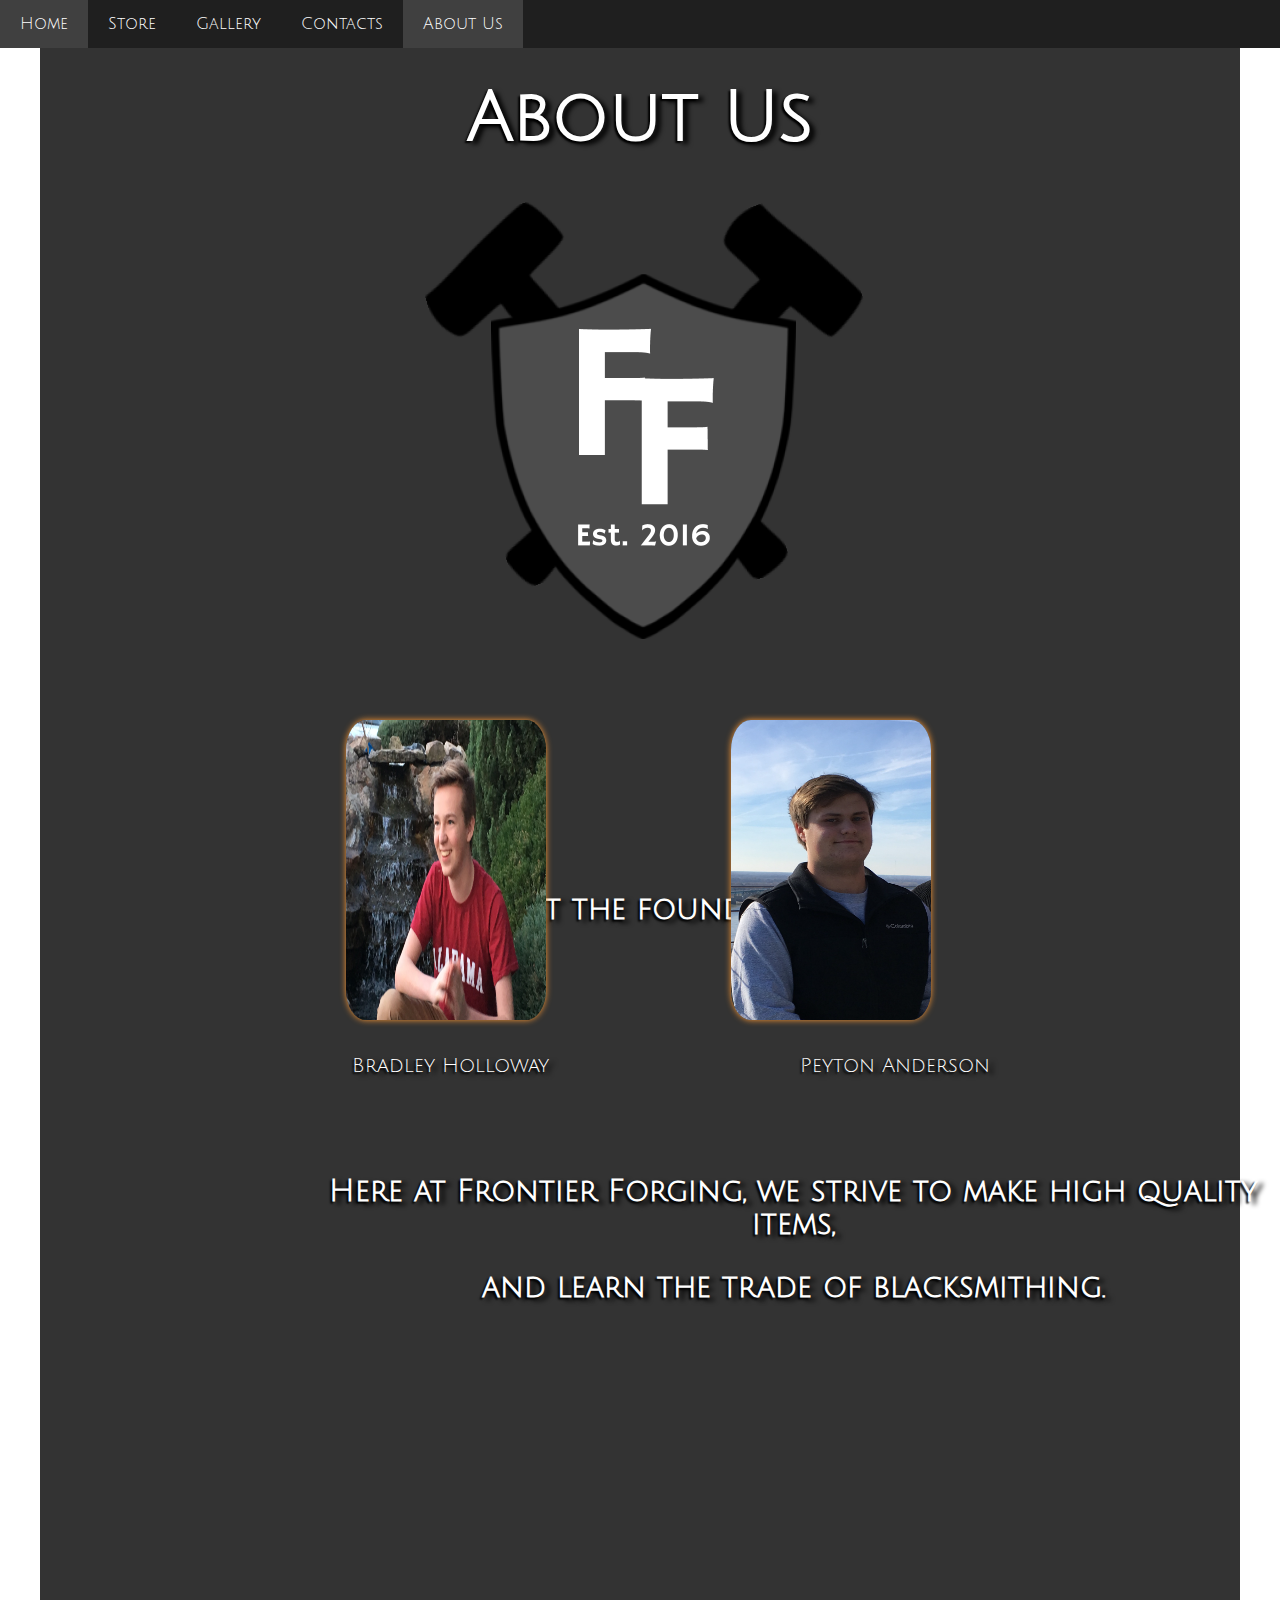
<file: about.html>
<html> 
   <link rel="stylesheet" type="text/css" href="about.css">
      <link rel="shortcut icon" href="./pictures/logo.ico" type="image/x-icon">
  <link rel="icon" href="./pictures/logo.ico" type="image/x-icon">
    <head>
      <link href="https://fonts.googleapis.com/css?family=Julius+Sans+One" rel="stylesheet">
        <title> Frontier Forging | About </title> 
    </head> 
 <header>
     <h1> About Us</h1>
     
     <img id="logo" alt= logo src="./pictures/Logos.png">
 </header>
 

           <body>
               
               
               <h4>
                   <p>Here at Frontier Forging, we strive to make high quality items,</p> 
                   <p> and learn the trade of blacksmithing.</p>
               </h4>
               
               <h5>
                   Meet the founders
               </h5>
               
              <a> <img id="bradley" alt=bradley src="./pictures/peyton.png"> </a>
              
              <a class="bradleytxt"> <p>Bradley Holloway</p> </a>
              
              <img id="peyton" alt= peyton src="./pictures/bradley.jpg">
              
              <a class="peytontxt"> <p>Peyton Anderson</p> </a>
              
               
               
           </body>
           
            <nav> 
    <ul> 
        <li><a href= "index.html">Home</a></li>
        <li><a href= "store.html">Store</a></li>
        <li><a href= "gallery.html">Gallery</a></li>
        <li><a href= "contact.html"> Contacts </a></li>
        <li><a class="active" href= "about.html">About Us</a></li>
    </ul>
   </nav>
</file>
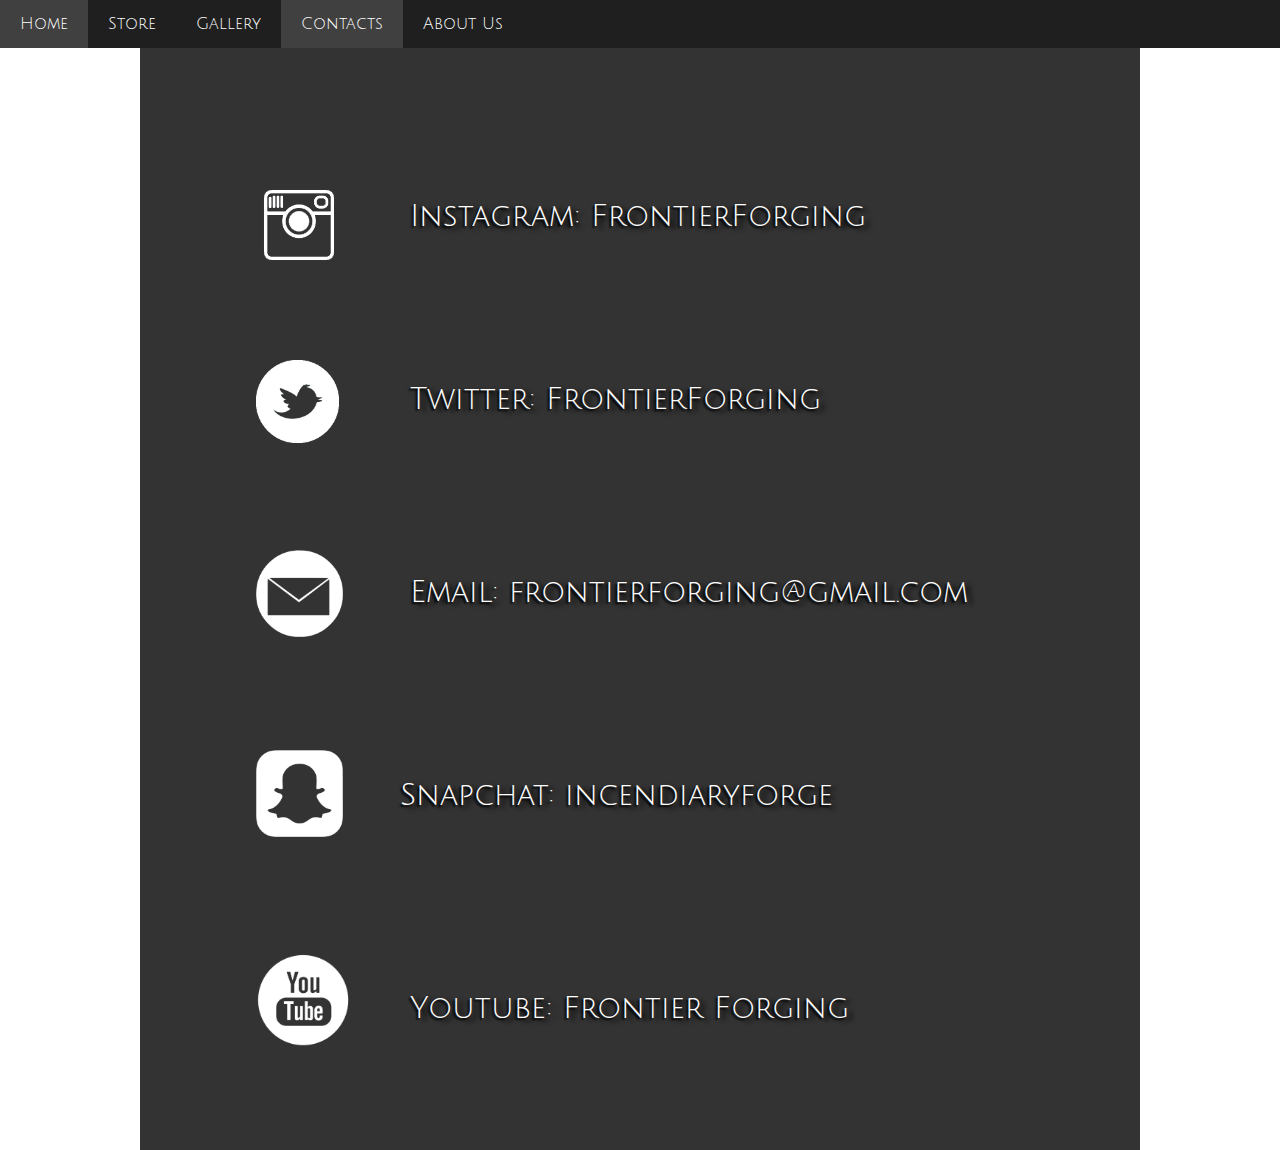
<file: contact.html>
<html> 
   <link rel="stylesheet" type="text/css" href="contact.css">
      <link rel="shortcut icon" href="./pictures/logo.ico" type="image/x-icon">
  <link rel="icon" href="./pictures/logo.ico" type="image/x-icon">
  <meta name="viewport" content="width=device-width, initial-scale=1.0">
    <head>
      <link href="https://fonts.googleapis.com/css?family=Julius+Sans+One" rel="stylesheet">
        <title> Frontier Forging | Contacts </title> 
    </head> 
    
    
  
  <body>
      
     <div class="instadiv"><a href="https://www.instagram.com/frontierforging"><img id="insta" alt="Instagram logo" src="./pictures/instagram.png"></a> 
     
     <a class="insta"href="https://www.instagram.com/frontierforging"><p> Instagram: FrontierForging </p></a> </div>
     
     <a href="https://twitter.com/FrontierForging"><img id="twitter" alt="Twitter Logo" src="./pictures/twitter.png"></a>
     
     <a class="twitter"href="https://twitter.com/FrontierForging"><p> Twitter: FrontierForging </p></a>
     
     <img id="email" alt="Email Logo" src="./pictures/email.png">
     
     <p class="email"> Email: frontierforging@gmail.com </p>
     
     <img id="snapchat" alt="Snapchat Logo" src=./pictures/snapchat.png>
     
     <p class="snap">Snapchat: incendiaryforge</p>
     
     <a href="https://www.youtube.com/channel/UC1Ompj7Ci3qGHSlB2LOlpbg" ><img id="youtube" alt="Youtube Logo" src="./pictures/youtube.png"></a>
     
      <a class="yt"href="https://www.youtube.com/channel/UC1Ompj7Ci3qGHSlB2LOlpbg"><p> Youtube: Frontier Forging </p></a>
       

  
  
    
    </body>
    
 <nav> 
    <ul> 
     
      <li><a href= "index.html">Home</a></li>
        <li><a href= "store.html">Store</a></li>
        <li><a href= "gallery.html">Gallery</a></li>
        <li><a class="active" href= "contact.html"> Contacts </a></li>
        <li><a href= "about.html">About Us</a></li>
    </ul>
 </nav>
</file>
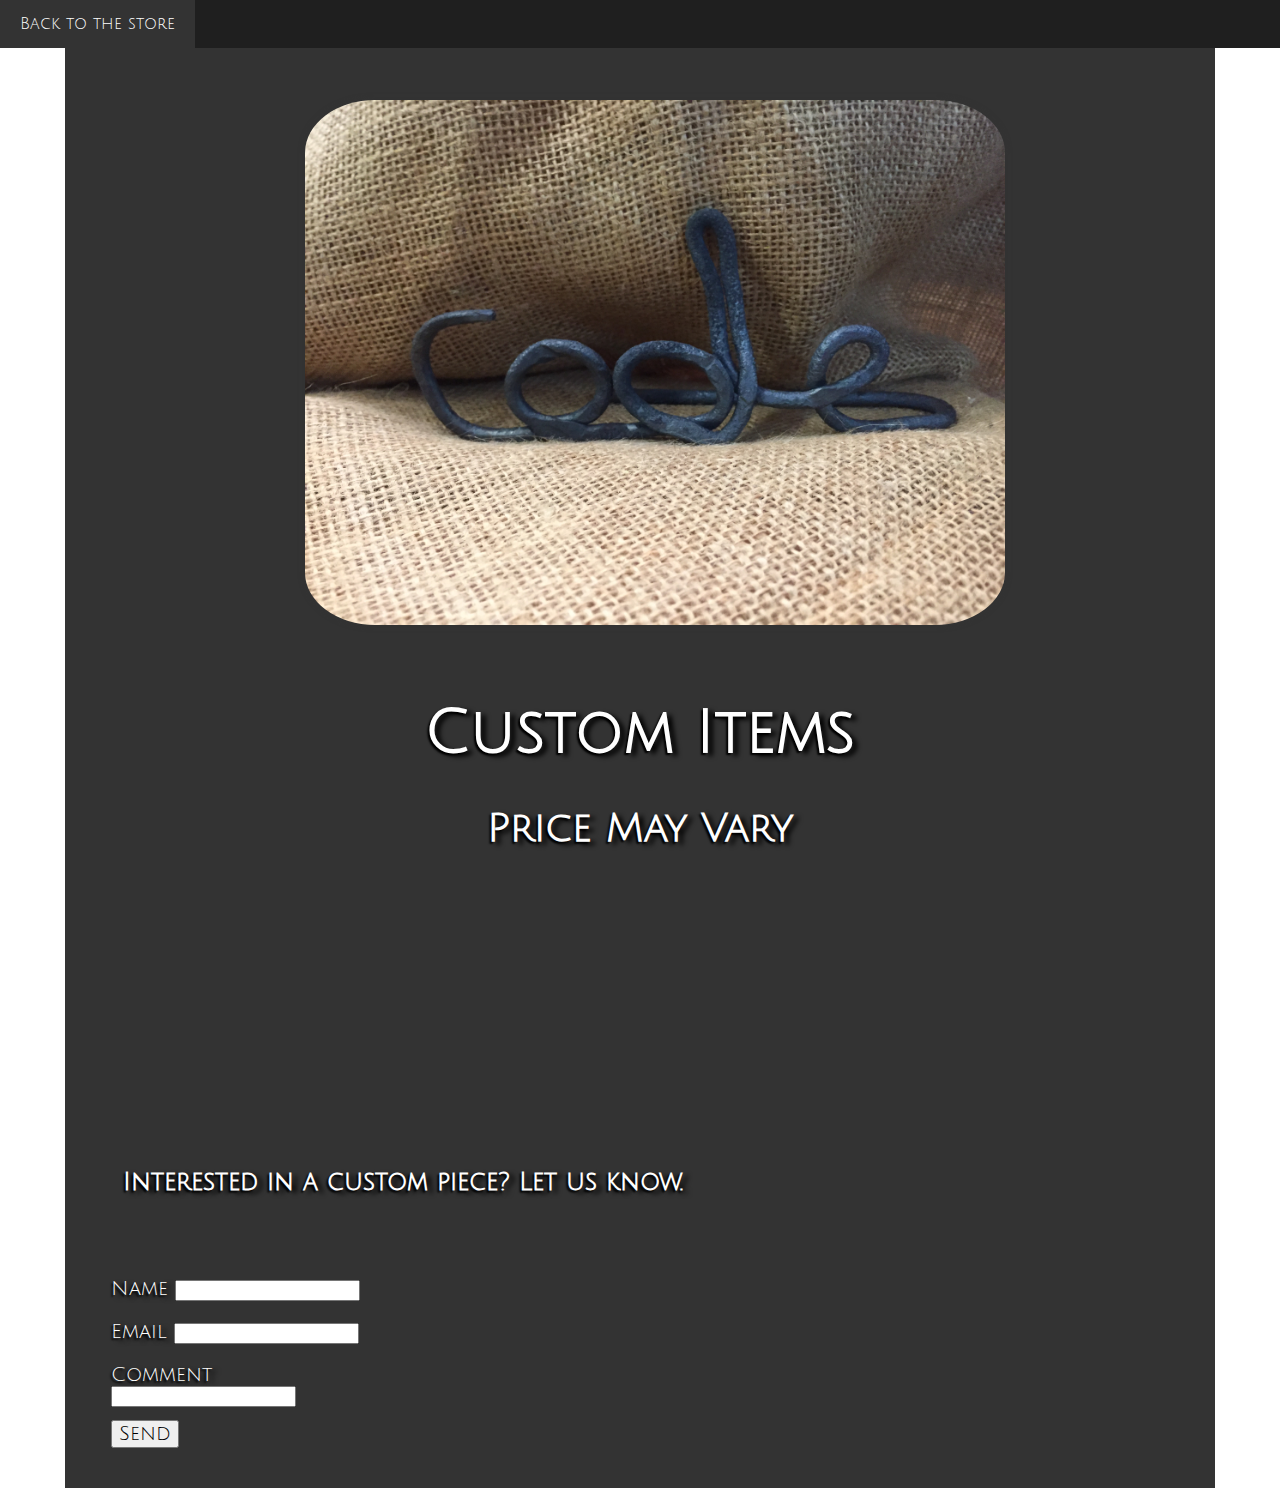
<file: custom.html>
<html>
    <link rel="stylesheet" type="text/css" href="knife.css">
       <link rel="shortcut icon" href="./pictures/logo.ico" type="image/x-icon">
  <link rel="icon" href="./pictures/logo.ico" type="image/x-icon">
    <link href="https://fonts.googleapis.com/css?family=Julius+Sans+One" rel="stylesheet">
    <title>Frontier Forging </title>
    <head>
        <img id="knife" alt=" Rebar Knife" src="./pictures/custom.jpg">
        
        <h1>Custom Items</h1>
        
        <h2>Price May Vary</h2>
        
        <h3>Interested in a custom piece? Let us know.</h3>
        
    </head>
    
        <body>
            
            <div id="formspree">
             
        
                    <form action="https://formspree.io/frontierforging+formspree@gmail.com" method="POST">
                        
                     <p> Name <input type="text" id="name" name="name"> </p>
                     <p> Email <input type="email" id="email" name="_replyto"> </p>
                     <p> Comment <input type="comment" id="comment" name="comment"> </p>
                      <input type="submit" id="send" value="Send">
                      
                    </form>
                    
                        
            </div>            
                        
        
              
   
          
        
       
        </body>
        
    
    <nav>
        <ol>
           <li><a href= "store.html">Back to the store</a></li>
            
        </ol>
        
    </nav>
  
</html> 



<!--- Using Formspree service for our order form >
</file>
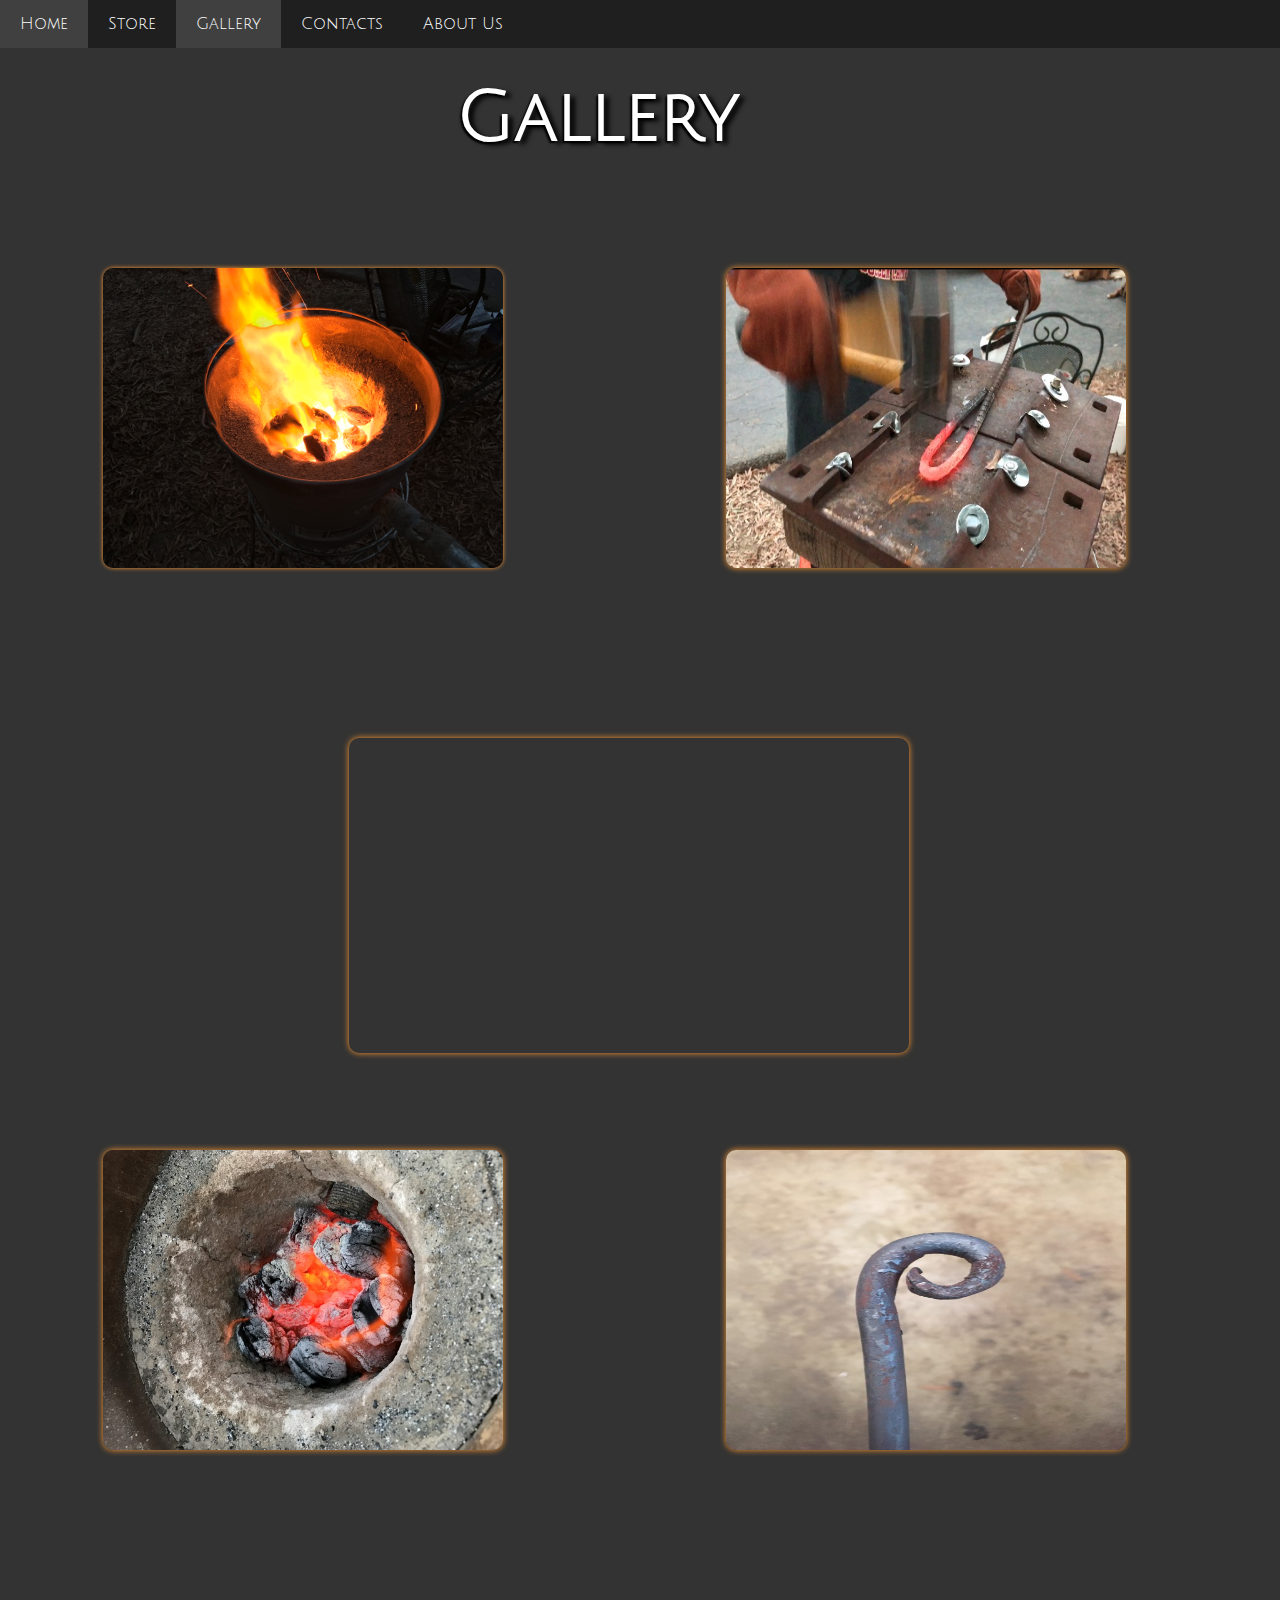
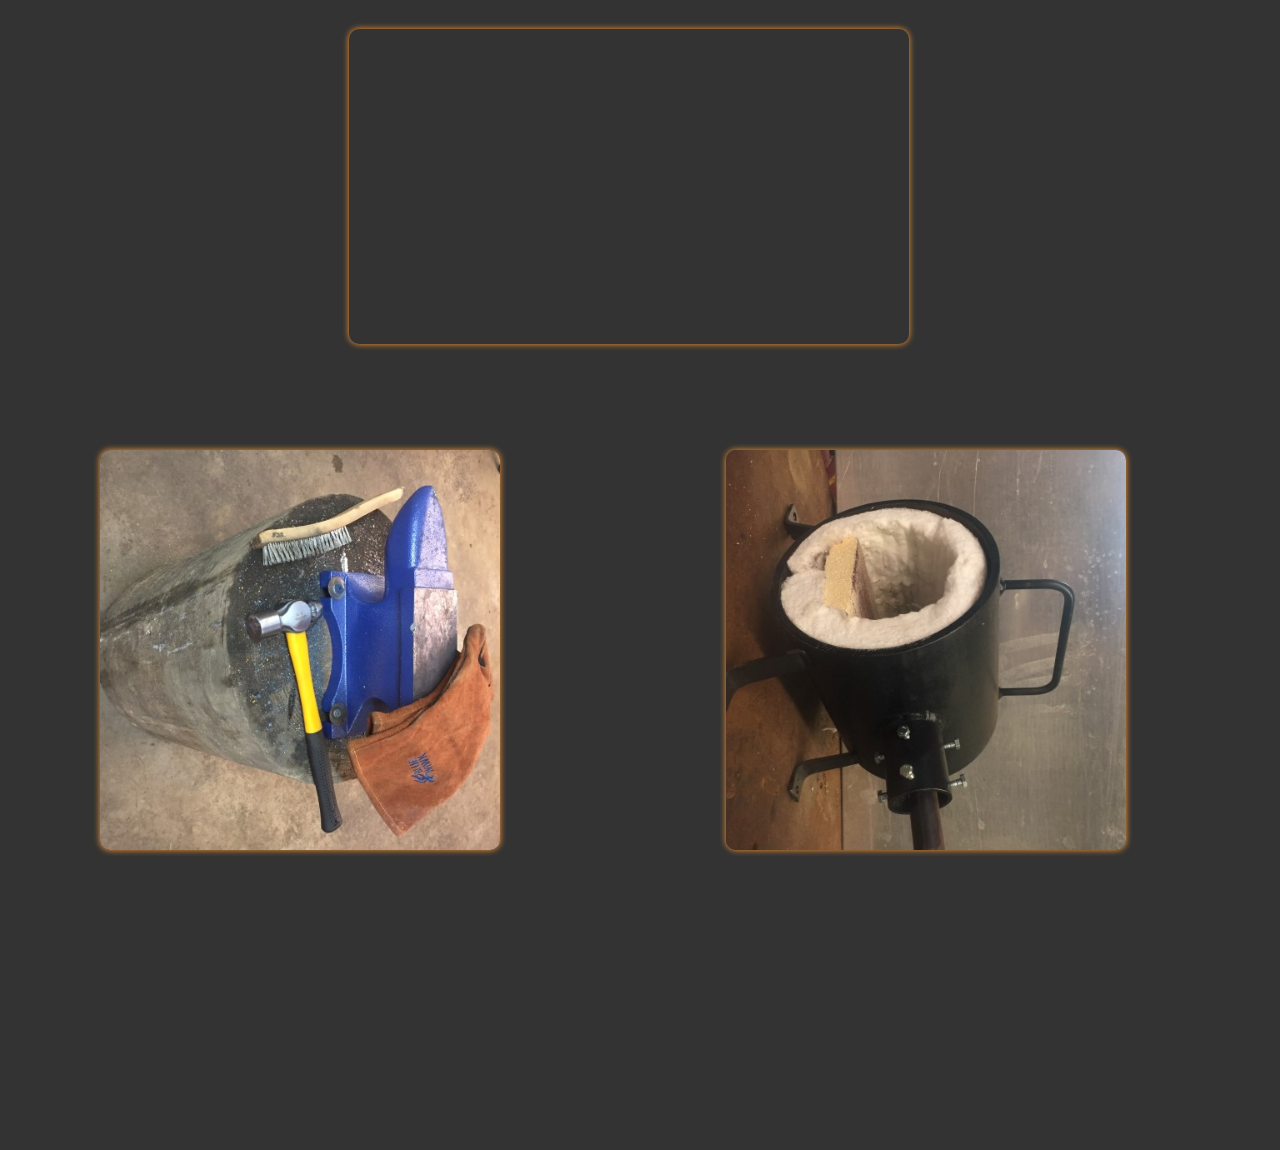
<file: gallery.html>
<html> 
   <link rel="stylesheet" type="text/css" href="gallery.css">
      <link rel="shortcut icon" href="./pictures/logo.ico" type="image/x-icon">
  <link rel="icon" href="./pictures/logo.ico" type="image/x-icon">
    <head>
      <link href="https://fonts.googleapis.com/css?family=Julius+Sans+One" rel="stylesheet">
        <title> Frontier Forging | Gallery </title> 
    </head> 
    <header>
        <h1>Gallery</h1>
    </header>
  <body>
      <table>
          <tr>
             
              <td>
                   <img id="fire" alt="Charcoal Forge" src="./pictures/forge.jpg">
              </td>
             
             <td>
                 <img id="hammertime" alt="Hammering"src="./pictures/hammer.jpg">
             </td>
              
        </tr>
        
        <tr>
            <td>
                <iframe id=hammering alt="Video Hammering" width="560" height="315" src="https://www.youtube.com/embed/VzYUjpC4cog" frameborder="0" allowfullscreen></iframe>
            </td>
        </tr>
        
        <tr>
            <td>
                <img id="embers" alt="Charcoal Embers" src="./pictures/embers.jpg">
            </td>
            
            <td>
                <img id="scroll" alt="Metal Scrollwork"src="./pictures/scroll.jpg">
            </td>
        </tr>
        
        <tr>
            
            <td>
                <iframe id="sparks" alt="Sparks" width="560" height="315" src="https://www.youtube.com/embed/-tYMyVQvjFo" frameborder="0" allowfullscreen></iframe>
            </td>
            
        </tr>
        
        <tr>
            <td>
                <img id="anvil" alt="Anvil Setup" src="./pictures/anvil.jpg">
            </td>
            
            <td>
                <img id="pforge" alt="Propane Forge" src=./pictures/pforge.jpg>
            </td>
            
        </tr>

          
      </table>
  </body>
  
 <nav> 
    <ul> 
       <li><a href= "index.html">Home</a></li>
        <li><a href= "store.html">Store</a></li>
        <li><a class="active" href= "gallery.html">Gallery</a></li>
        <li><a href= "contact.html"> Contacts </a></li>
        <li><a href= "about.html">About Us</a
        ></li>
        
        
    </ul>
  </nav> 


 
  </html>
</file>
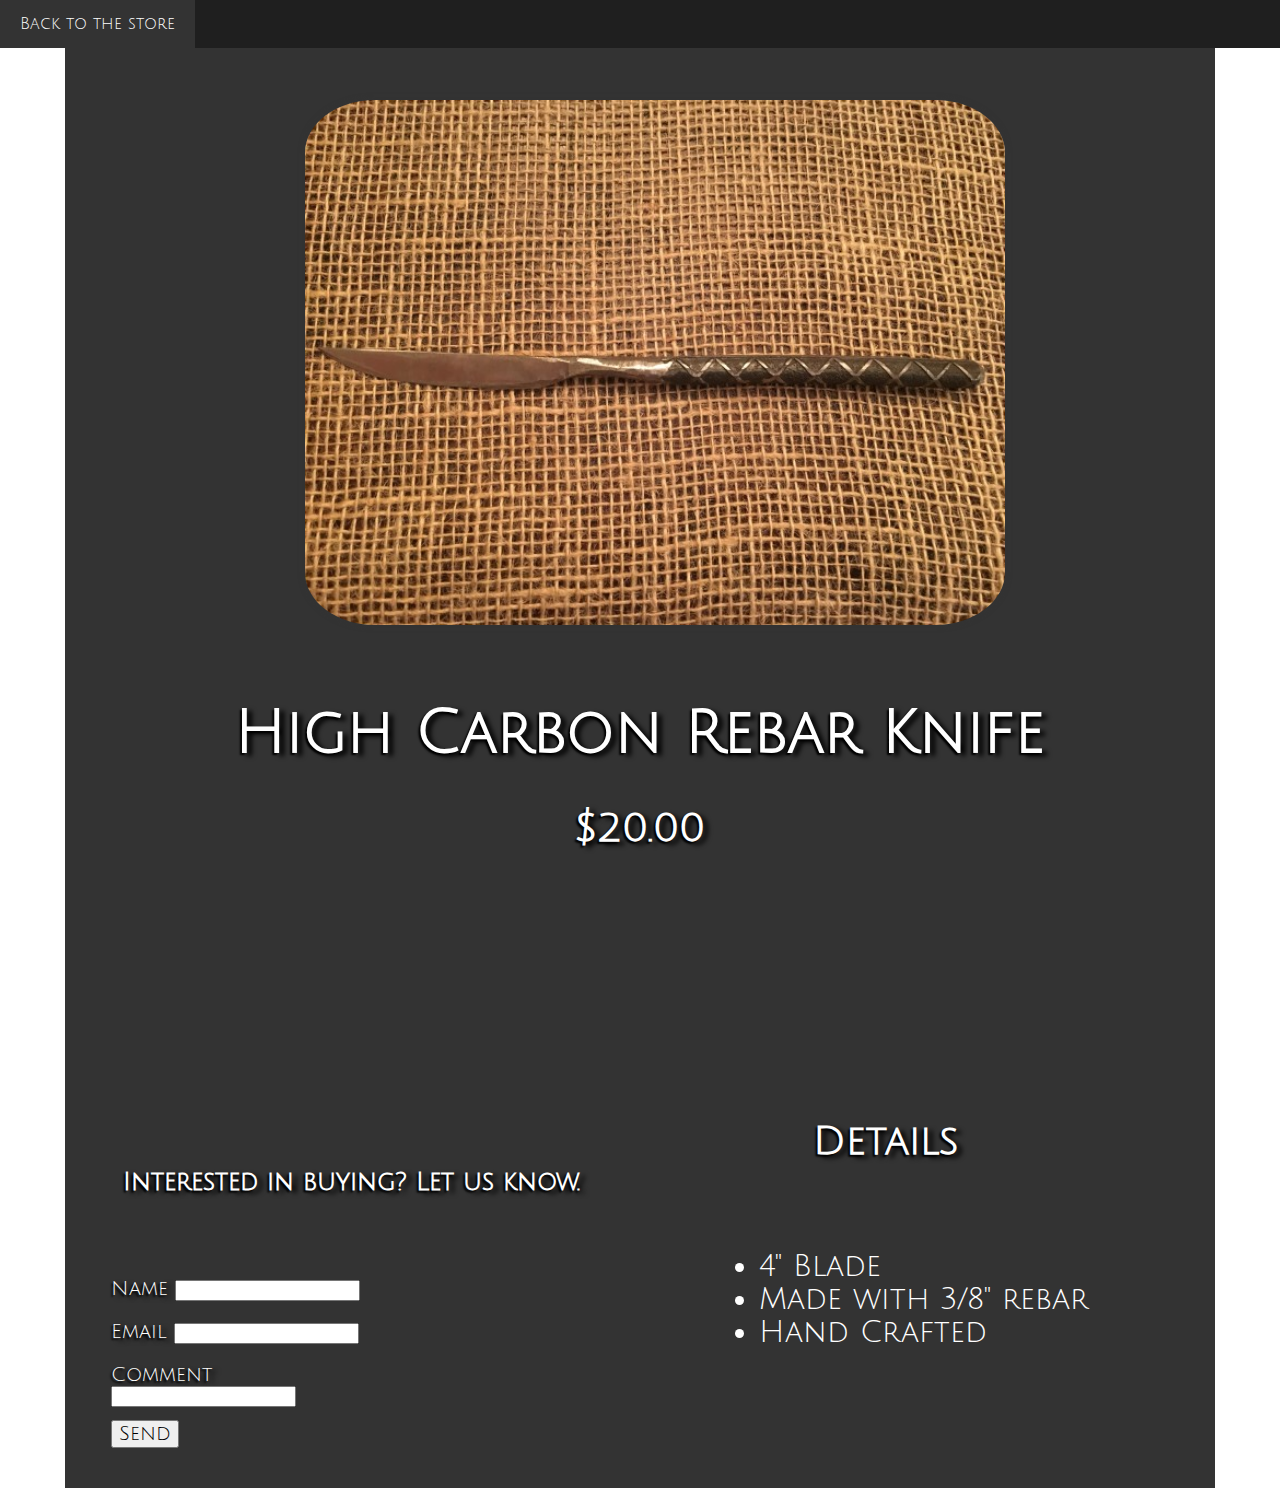
<file: knife.html>
<html>
    <link rel="stylesheet" type="text/css" href="knife.css">
       <link rel="shortcut icon" href="./pictures/logo.ico" type="image/x-icon">
  <link rel="icon" href="./pictures/logo.ico" type="image/x-icon">
    <link href="https://fonts.googleapis.com/css?family=Julius+Sans+One" rel="stylesheet">
    <title>Frontier Forging </title>
    <head>
        <img id="knife" alt=" Rebar Knife" src="./pictures/burlap.jpg">
        
        <h1>High Carbon Rebar Knife</h1>
        
        <h2>$20.00</h2>
        
        <h3>Interested in buying? Let us know.</h3>
        
    </head>
    
        <body>
            
            <div id="formspree">
             
        
                    <form action="https://formspree.io/frontierforging+formspree@gmail.com" method="POST">
                        
                     <p> Name <input type="text" id="name" name="name"> </p>
                     <p> Email <input type="email" id="email" name="_replyto"> </p>
                     <p> Comment <input type="comment" id="comment" name="comment"> </p>
                      <input type="submit" id="send" value="Send">
                      
                    </form>
                    
                        
            </div>            
                        
        
              
   
          
        
       
        </body>
        
 <footer>
        
        <h4>Details</h4>
        
        <ul>
             <li>4" Blade</li>
             <li>Made with 3/8" rebar</li>
             <li>Hand Crafted</li>
        </ul >
     
 
    </footer>
    

    
    <nav>
        <ol>
           <li><a href= "store.html">Back to the store</a></li>
            
        </ol>
        
    </nav>
  
</html> 



<!--- Using Formspree service for our order form >
</file>
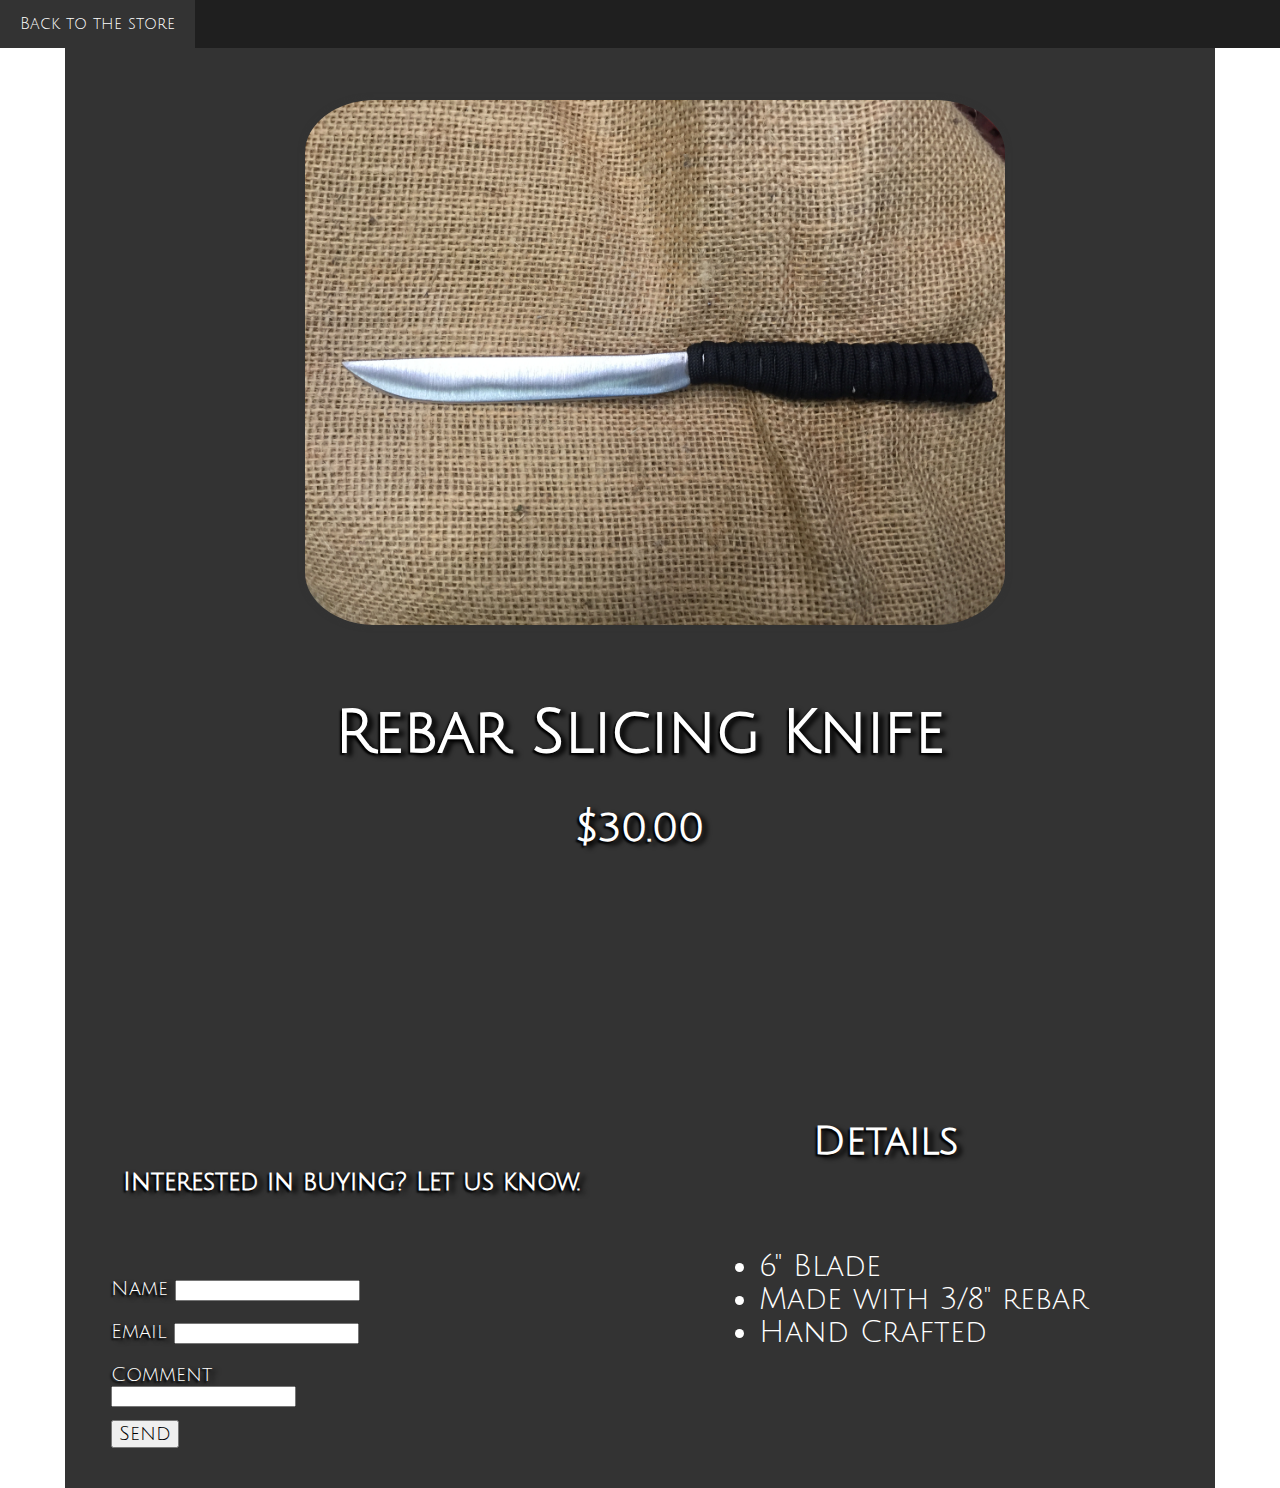
<file: paracord.html>
<html>
    <link rel="stylesheet" type="text/css" href="knife.css">
       <link rel="shortcut icon" href="./pictures/logo.ico" type="image/x-icon">
  <link rel="icon" href="./pictures/logo.ico" type="image/x-icon">
    <link href="https://fonts.googleapis.com/css?family=Julius+Sans+One" rel="stylesheet">
    <title>Frontier Forging </title>
    <head>
        <img id="knife" alt=" Rebar Knife" src="./pictures/paracord.jpg">
        
        <h1>Rebar Slicing Knife</h1>
        
        <h2>$30.00</h2>
        
        <h3>Interested in buying? Let us know.</h3>
        
    </head>
    
        <body>
            
               <div id="formspree">
             
        
                    <form action="https://formspree.io/frontierforging+formspree@gmail.com" method="POST">
                        
                     <p> Name <input type="text" id="name" name="name"> </p>
                     <p> Email <input type="email" id="email" name="_replyto"> </p>
                     <p> Comment <input type="comment" id="comment" name="comment"> </p>
                      <input type="submit" id="send" value="Send">
                      
                    </form>
                    
                        
            </div>            
                        
        
              
   
          
        
       
        </body>
        
 <footer>
        
        <h4>Details</h4>
        
        <ul>
             <li>6" Blade</li>
             <li>Made with 3/8" rebar</li>
             <li>Hand Crafted</li>
        </ul >
     
 
    </footer>
    

    
    <nav>
        <ol>
           <li><a href= "store.html">Back to the store</a></li>
            
        </ol>
        
    </nav>
  
</html>
</file>
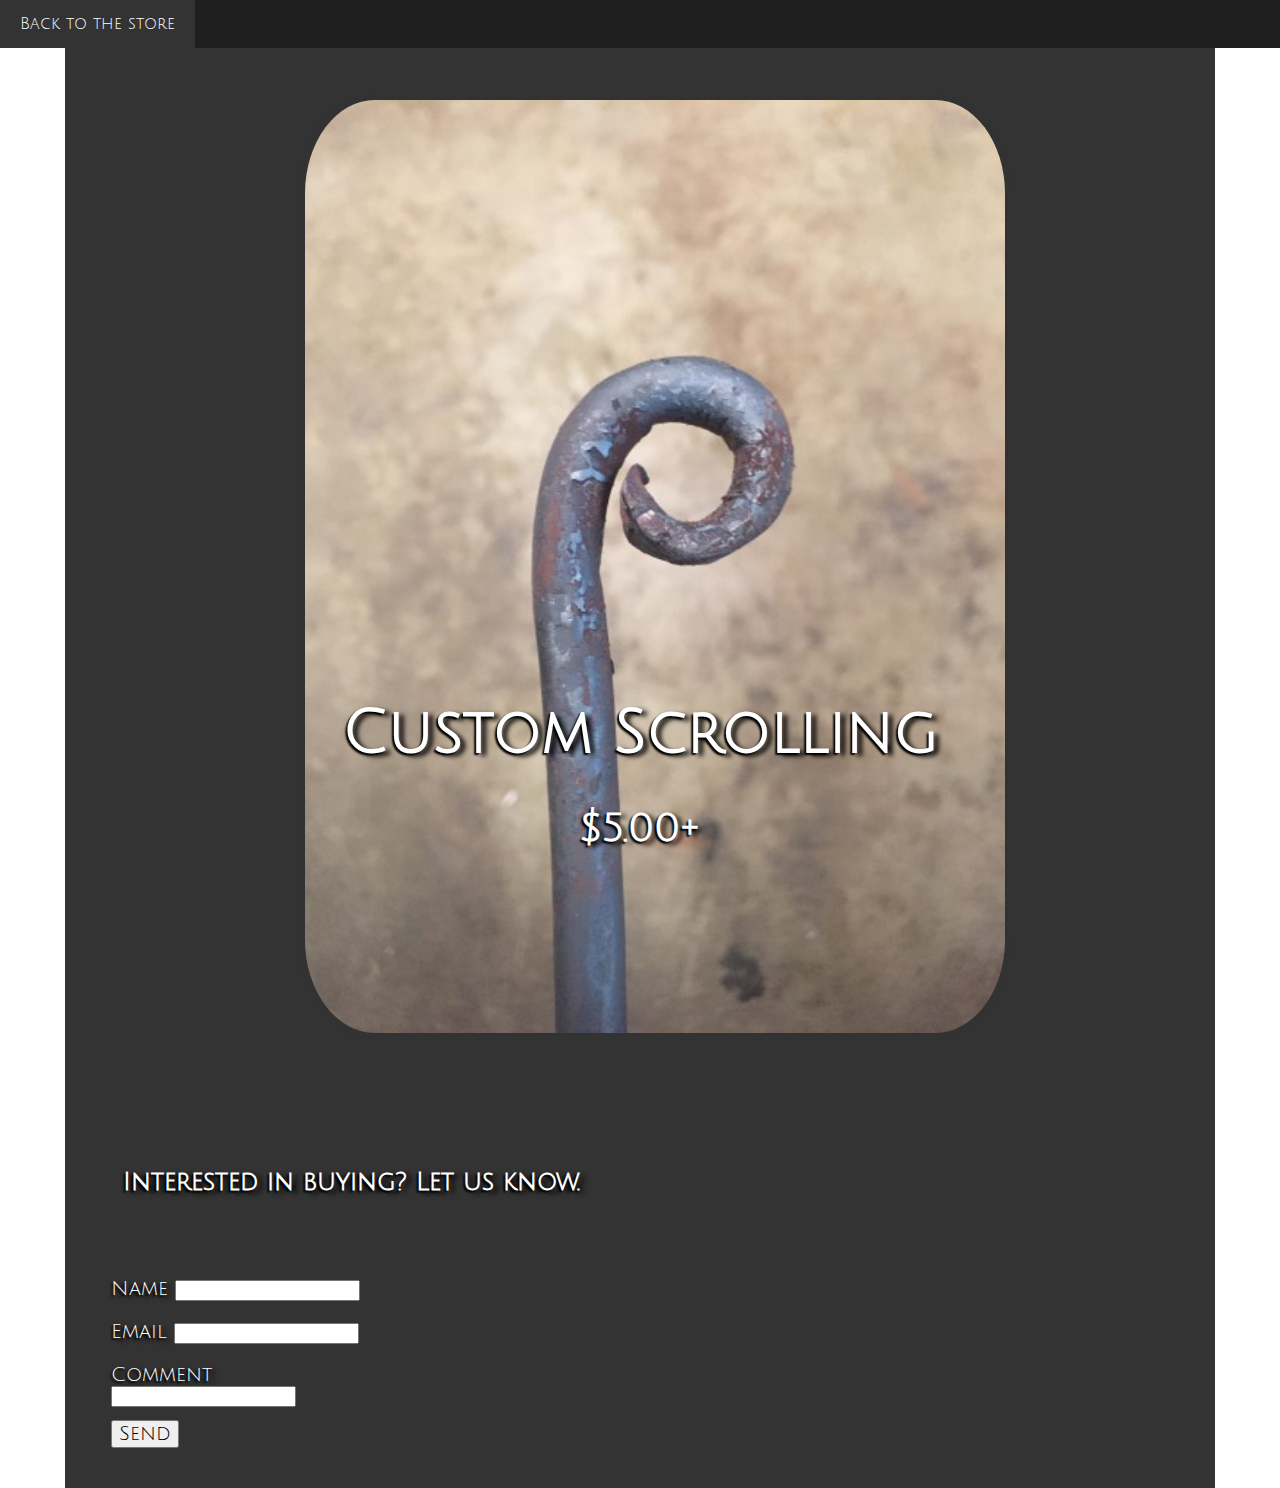
<file: scrolling.html>
<html>
    <link rel="stylesheet" type="text/css" href="knife.css">
       <link rel="shortcut icon" href="./pictures/logo.ico" type="image/x-icon">
  <link rel="icon" href="./pictures/logo.ico" type="image/x-icon">
    <link href="https://fonts.googleapis.com/css?family=Julius+Sans+One" rel="stylesheet">
    <title>Frontier Forging </title>
    <head>
        <img id="knife" alt=" Scroll" src="./pictures/scroll.jpg">
        
        <h1>Custom Scrolling</h1>
        
        <h2>$5.00+</h2>
        
        <h3>Interested in buying? Let us know.</h3>
        
    </head>
    
        <body>
            
            <div id="formspree">
             
        
                    <form action="https://formspree.io/frontierforging+formspree@gmail.com" method="POST">
                        
                     <p> Name <input type="text" id="name" name="name"> </p>
                     <p> Email <input type="email" id="email" name="_replyto"> </p>
                     <p> Comment <input type="comment" id="comment" name="comment"> </p>
                      <input type="submit" id="send" value="Send">
                      
                    </form>
                    
                        
            </div>            
                        
        
              
   
          
        
       
        </body>
        


    
    <nav>
        <ol>
           <li><a href= "store.html">Back to the store</a></li>
            
        </ol>
        
    </nav>
  
</html> 



<!--- Using Formspree service for our order form >
</file>
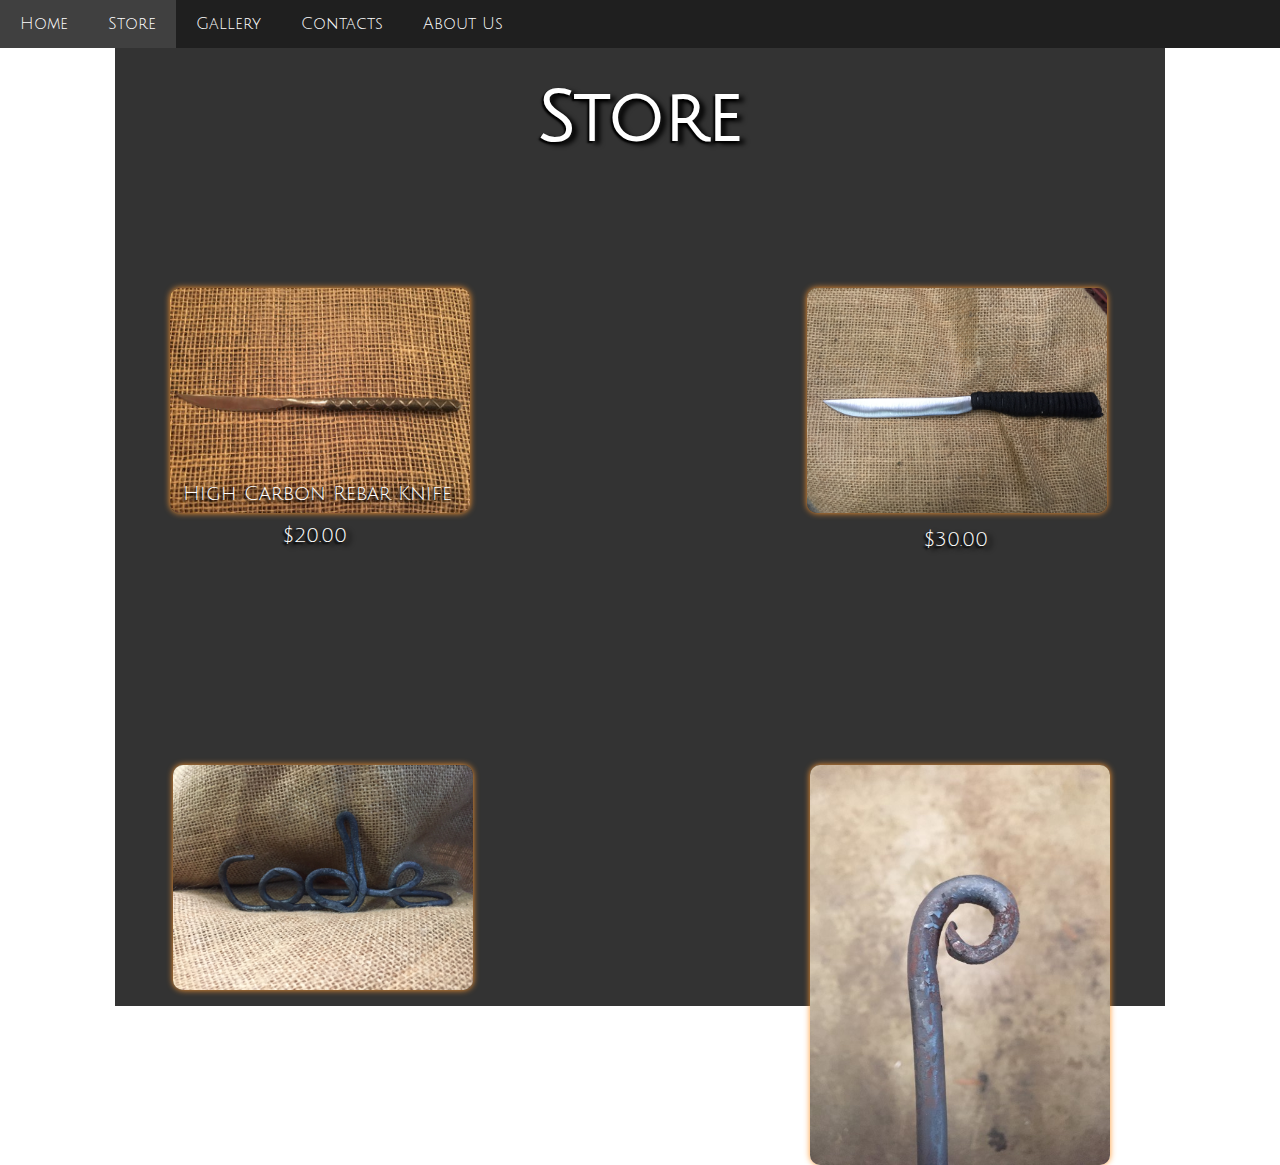
<file: store.html>
<html> 
   <link rel="stylesheet" type="text/css" href="store.css">
      <link rel="shortcut icon" href="./pictures/logo.ico" type="image/x-icon">
  <link rel="icon" href="./pictures/logo.ico" type="image/x-icon">
    <head>
      <link href="https://fonts.googleapis.com/css?family=Julius+Sans+One" rel="stylesheet">
        <title> Frontier Forging | Store </title> 
    </head> 
    <header>
        <h1>Store</h1>
    </header>
    <body>
        <a href="knife.html"><img id="knife" src="./pictures/burlap.jpg"></a>
        
        <a class="rebar" href="knife.html"> <p>High Carbon Rebar Knife</p> </a>
        
        <a class="rebar20" href="knife.html"> <p>$20.00</p> </a>
        
        <a href="paracord.html" class="slicing" ><p> Rebar Slicing Knife</p>  </a>    
        
        <a href="paracord.html"class="slicing30"><p> $30.00 </p></a>
        
        <a href="custom.html" class ="filler2" ><p> Custom Items</p></a>
        
        
      <a href="scrolling.html" class= "filler3"><p> Custom Scrolling</p></a>
        
        <a href="scrolling.html" class="price3" > <p>$5.00+</p></a>
       
        <a href="paracord.html"><img id="slicing"src="./pictures/paracord.jpg"></a>
        
       <a href="scrolling.html"> <img  id="forge3"src="./pictures/scroll.jpg"></a>
        
        <a href="custom.html"> <img id="forge4"src="./pictures/custom.jpg"></a>
        
        
    </body>
 <nav> 
    <ul> 
     <li><a href= "index.html">Home</a></li>
        <li><a class="active" href= "store.html">Store</a></li>
        <li><a href= "gallery.html">Gallery</a></li>
        <li><a href= "contact.html"> Contacts </a></li>
        <li><a href= "about.html">About Us</a></li> 
    </ul>
   </nav>
   

  
  </html>
</file>
<file: about.css>
html { 
  background-image:url(http://i1.wp.com/judgybitch.com/wp-content/uploads/sites/39/2014/08/anvil.jpg);
  background-attachment: fixed;
  background-size: cover;
}
 
 
 
 ul {
  list-style-type: none;
  margin: 0;
  padding: 0;
  overflow: hidden;
  background-color: #1f1f1f;
}


ul {
  position: fixed;
  top: 0;
  width: 1980px;
  left:0px;
 display: flex;
    
}


li {
  float: left;
    
}
        
li{
    border: 0px solid #000;
  }

                
        
li a {
  display: block;
  color: white;
  text-align: center;
  padding: 15px 20px;
  text-decoration: none;
  font-family: 'Julius Sans One';
   }


li a:hover {
  background-color: #404040;
}

.active{
    background-color: #404040;
}

body {
  background-color:#333;
  width: 1200px;
  height:1600px;
  margin:auto;
}

#logo { 
    
    display: block;
    left:8%;
    position:relative;
   top: 20%;
   
    
    
}

#insta {
   width: 70px;
  height: 70px;
  border: 30px;
  bottom: 5px;
  right: 10px;
  position: fixed;
 
}

#twitter {
    width: 37px;
  height: 37px;
  border: 30px;
  bottom: 20px;
  right: 80px;
  position: fixed;
  
  
  
  
  
}


h1 { 
  color: white;
  font-family: 'Julius Sans One';
  font-size: 70px;
  text-align: center;
  top:80px;
  position:relative;
  text-shadow: -2px 2px 2px  black, 5px 3px 5px  black;
  
  
}

h4 {
  color: white;
  font-family: 'Julius Sans One';
  font-size: 30px;
  text-align: center;
  position: absolute;
  top:125%;
  left:24%;
  text-shadow: -2px 2px 2px  black, 5px 3px 5px  black;
  
}

h5{
   color: white;
  font-family: 'Julius Sans One';
  font-size: 30px;
  text-align: center;
  top:0%;
  position: relative;
  text-shadow: -2px 2px 2px  black, 5px 3px 5px  black;

}

#bradley{

position:absolute;
top:80%;
right:27.25%;
width:200px;
height:300px;
border-radius:10%;
box-shadow: 0px 0px 6px #ff9933;
 

  
}

#peyton{

position:absolute;
top:80%;
left:27%;
width:200px;
height:300px;
border-radius:10%;
box-shadow: 0px 0px 6px #ff9933;
}

#bradleytxt{
  color: white;
  font-family: 'Julius Sans One';
  font-size: 30px;
  text-align: center;

}

.bradleytxt{
  color: white;
  font-family: 'Julius Sans One';
  font-size: 20px;
  left:27.5%;
  top:115%;
  position: absolute;
  text-shadow: -2px 2px 2px  black, 5px 3px 5px  black;
  text-decoration: none
 
  

}

.peytontxt {
    color: white;
  font-family: 'Julius Sans One';
  font-size: 20px;
  left:62.5%;
  top:115%;
  position: absolute;
   text-shadow: -2px 2px 2px  black, 5px 3px 5px  black;
   text-decoration: none
}

@media only screen and (max-width:1700px) { 
    
    
    html { 
  background-image:url(http://i1.wp.com/judgybitch.com/wp-content/uploads/sites/39/2014/08/anvil.jpg);
  background-attachment: fixed;
  background-size: cover;
}
 
 
 
 ul {
  list-style-type: none;
  margin: 0;
  padding: 0;
  overflow: hidden;
  background-color: #1f1f1f;
}


ul {
  position: fixed;
  top: 0;
  width: 1980px;
  left:0px;
 display: flex;
    
}


li {
  float: left;
    
}
        
li{
    border: 0px solid #000;
  }

                
        
li a {
  display: block;
  color: white;
  text-align: center;
  padding: 15px 20px;
  text-decoration: none;
  font-family: 'Julius Sans One';
   }


li a:hover {
  background-color: #404040;
}

.active{
    background-color: #404040;
}

body {
  background-color:#333;
  width: 1200px;
  height:1600px;
  margin:auto;
}

#logo { 
    
    display: block;
    left:8%;
    position:relative;
   top: 20%;
   
    
    
}

#insta {
   width: 70px;
  height: 70px;
  border: 30px;
  bottom: 5px;
  right: 10px;
  position: fixed;
 
}

#twitter {
    width: 37px;
  height: 37px;
  border: 30px;
  bottom: 20px;
  right: 80px;
  position: fixed;
  
  
  
  
  
}


h1 { 
  color: white;
  font-family: 'Julius Sans One';
  font-size: 70px;
  text-align: center;
  top:80px;
  position:relative;
  text-shadow: -2px 2px 2px  black, 5px 3px 5px  black;
  
  
}

h4 {
  color: white;
  font-family: 'Julius Sans One';
  font-size: 30px;
  text-align: center;
  position: absolute;
  margin:20px;
  top:125%;
  left:24%;
  text-shadow: -2px 2px 2px  black, 5px 3px 5px  black;
  
}

h5{
   color: white;
  font-family: 'Julius Sans One';
  font-size: 30px;
  text-align: center;
  width:auto;
  top:0%;
  position: relative;
  text-shadow: -2px 2px 2px  black, 5px 3px 5px  black;

}

#bradley{

position:absolute;
top:80%;
right:27.25vw;
width:200px;
height:300px;
border-radius:10%;
box-shadow: 0px 0px 6px #ff9933;
 

  
}

#peyton{

position:absolute;
top:80%;
left:27vw;
width:200px;
height:300px;
border-radius:10%;
box-shadow: 0px 0px 6px #ff9933;
}



.bradleytxt{
  color: white;
  font-family: 'Julius Sans One';
  text-align: center;
  font-size: 20px;
  left:27.5vw;
  top:115%;
  position: absolute;
  text-shadow: -2px 2px 2px  black, 5px 3px 5px  black;
  text-decoration: none
 
  

}

.peytontxt {
    color: white;
  font-family: 'Julius Sans One';
  text-align: center;
  font-size: 20px;
  left:62.5vw;
  top:115%;
  position: absolute;
   text-shadow: -2px 2px 2px  black, 5px 3px 5px  black;
   text-decoration: none
}
}
</file>
<file: contact.css>
html { 
  background-image:url(http://i1.wp.com/judgybitch.com/wp-content/uploads/sites/39/2014/08/anvil.jpg);
  background-attachment: fixed;
  background-size: cover;}
 
  ul {
  list-style-type: none;
  margin: 0;
  padding: 0;
  overflow: hidden;
  background-color: #1f1f1f;
  left:0px;
}


ul {
  position: fixed;
  top: 0;
  width: 1980px;
}


li {
  float: left;
    
}

li{
    border: 0px solid #000;
  }



li a {
  display: block;
  color: white;
  text-align: center;
  padding: 15px 20px;
  text-decoration: none;
  font-family: 'Julius Sans One';
   }


li a:hover {
  background-color: #404040;
  
}

.active{
    background-color: #404040;
}


 
#insta{
 width:8vw;
 height:auto;
 position: relative;
 top:20vh;
 left:3.5vw;


}

.insta{
  color: white;
  font-family: 'Julius Sans One';
  font-size: 2vw;
  position:relative;
  top:4vm;
  left:16vw;
  text-shadow: -2px 2px 2px  black, 5px 3px 5px  black;
  text-decoration: none;
  margin:40px;
  

  
}



#twitter{
   width:83px;
 height:auto;
 position: relative;
 top:38vh;
 left:26.5vw;
}

.twitter{
  color: white;
  font-family: 'Julius Sans One';
  font-size: 30px;
  position:relative;
  top:34vh;
  left:16vw;
  text-shadow: -2px 2px 2px  black, 5px 3px 5px  black;
  text-decoration: none
}

#email{
 width:87px;
 position: absolute;
 top:500px;
 left:26.5px;
}

.email{
  color: white;
  font-family: 'Julius Sans One';
  font-size: 30px;
  position:relative;
  top:450px;
  left:26%;
  text-shadow: -2px 2px 2px  black, 5px 3px 5px  black;
  text-decoration: none
}

#snapchat{
 width:87px;
 position: absolute;
 top:750px;
 left:26.75%;
}

#youtube{
  width:95px;
 position: absolute;
 top:950px;
 left:26.75%;
}

.yt{
     color: white;
  font-family: 'Julius Sans One';
  font-size: 30px;
  position:relative;
  top:740px;
  left:26%;
  text-shadow: -2px 2px 2px  black, 5px 3px 5px  black;
  text-decoration: none
}


body {
  background-color:#333;
  width: 63vw;
  height:100vh;
  margin:auto;
}

.snap{
  color: white;
  font-family: 'Julius Sans One';
  font-size: 30px;
  position:relative;
  top:590px;
  left:26%;
  text-shadow: -2px 2px 2px  black, 5px 3px 5px  black;
  text-decoration: none  
}





@media only screen and (max-width:3200px) {

body{
    background-color:#333;
  width: 1200px;
  height:1150px;
  margin:auto;
}

#youtube{
 width:95px;
 position: absolute;
 top:950px;
 left:20%;
}

.yt{
     color: white;
  font-family: 'Julius Sans One';
  font-size: 30px;
  position:relative;
  top:740px;
  left:27%;
  text-shadow: -2px 2px 2px  black, 5px 3px 5px  black;
  text-decoration: none
} 
#insta{
 width:150px;
 height:auto;
 position: absolute;
 top:150px;
 left:17.5%;
}

.insta{
  color: white;
  font-family: 'Julius Sans One';
  font-size: 30px;
  position:relative;
  top:200px;
  left:27%;
  text-shadow: -2px 2px 2px  black, 5px 3px 5px  black;
  text-decoration: none
}

#twitter{
   width:83px;
 height:auto;
 position: absolute;
 top:360px;
 left:20%;
}

.twitter{
  color: white;
  font-family: 'Julius Sans One';
  font-size: 30px;
  position:relative;
  top:320px;
  left:27%;
  text-shadow: -2px 2px 2px  black, 5px 3px 5px  black;
  text-decoration: none
}

#email{
 width:87px;
 position: absolute;
 top:550px;
 left:20%;
}

.email{
  color: white;
  font-family: 'Julius Sans One';
  font-size: 30px;
  position:relative;
  top:450px;
  left:27%;
  text-shadow: -2px 2px 2px  black, 5px 3px 5px  black;
  text-decoration: none
}

#snapchat{
 width:87px;
 position: absolute;
 top:750px;
 left:20%;
}
 
 
 
 .snap{
  color: white;
  font-family: 'Julius Sans One';
  font-size: 30px;
  position:relative;
  top:590px;
  left:26%;
  text-shadow: -2px 2px 2px  black, 5px 3px 5px  black;
  text-decoration: none  
}

    
}




@media only screen and (max-width:2400px) {

body{
    background-color:#333;
  width: 1200px;
  height:1150px;
  margin:auto;
}

#youtube{
 width:95px;
 position: absolute;
 top:950px;
 left:28%;
}

.yt{
     color: white;
  font-family: 'Julius Sans One';
  font-size: 30px;
  position:relative;
  top:740px;
  left:27%;
  text-shadow: -2px 2px 2px  black, 5px 3px 5px  black;
  text-decoration: none
} 
#insta{
 width:150px;
 height:auto;
 position: absolute;
 top:150px;
 left:26.5%;
}

.insta{
  color: white;
  font-family: 'Julius Sans One';
  font-size: 30px;
  position:relative;
  top:200px;
  left:27%;
  text-shadow: -2px 2px 2px  black, 5px 3px 5px  black;
  text-decoration: none
}

#twitter{
   width:83px;
 height:auto;
 position: absolute;
 top:360px;
 left:28%;
}

.twitter{
  color: white;
  font-family: 'Julius Sans One';
  font-size: 30px;
  position:relative;
  top:320px;
  left:27%;
  text-shadow: -2px 2px 2px  black, 5px 3px 5px  black;
  text-decoration: none
}

#email{
 width:87px;
 position: absolute;
 top:550px;
 left:28%;
}

.email{
  color: white;
  font-family: 'Julius Sans One';
  font-size: 30px;
  position:relative;
  top:450px;
  left:27%;
  text-shadow: -2px 2px 2px  black, 5px 3px 5px  black;
  text-decoration: none
}

#snapchat{
 width:87px;
 position: absolute;
 top:750px;
 left:28%;
}
 
 
 
 .snap{
  color: white;
  font-family: 'Julius Sans One';
  font-size: 30px;
  position:relative;
  top:590px;
  left:26%;
  text-shadow: -2px 2px 2px  black, 5px 3px 5px  black;
  text-decoration: none  
}

    
}


@media only screen and (max-width:1920px) {

body{
    background-color:#333;
  width: 1200px;
  height:1150px;
  margin:auto;
}

#youtube{
 width:95px;
 position: absolute;
 top:950px;
 left:22%;
}

.yt{
     color: white;
  font-family: 'Julius Sans One';
  font-size: 30px;
  position:relative;
  top:740px;
  left:27%;
  text-shadow: -2px 2px 2px  black, 5px 3px 5px  black;
  text-decoration: none
} 
#insta{
 width:150px;
 height:auto;
 position: absolute;
 top:150px;
 left:20.25%;
}

.insta{
  color: white;
  font-family: 'Julius Sans One';
  font-size: 30px;
  position:relative;
  top:200px;
  left:27%;
  text-shadow: -2px 2px 2px  black, 5px 3px 5px  black;
  text-decoration: none
}

#twitter{
   width:83px;
 height:auto;
 position: absolute;
 top:360px;
 left:22%;
}

.twitter{
  color: white;
  font-family: 'Julius Sans One';
  font-size: 30px;
  position:relative;
  top:320px;
  left:27%;
  text-shadow: -2px 2px 2px  black, 5px 3px 5px  black;
  text-decoration: none
}

#email{
 width:87px;
 position: absolute;
 top:550px;
 left:22%;
}

.email{
  color: white;
  font-family: 'Julius Sans One';
  font-size: 30px;
  position:relative;
  top:450px;
  left:27%;
  text-shadow: -2px 2px 2px  black, 5px 3px 5px  black;
  text-decoration: none
}

#snapchat{
 width:87px;
 position: absolute;
 top:750px;
 left:22%;
}
 
 
 
 .snap {
  color: white;
  font-family: 'Julius Sans One';
  font-size: 30px;
  position:relative;
  top:590px;
  left:26%;
  text-shadow: -2px 2px 2px  black, 5px 3px 5px  black;
  text-decoration: none  
}

    
}


@media only screen and (max-width:1700px) {

body{
    background-color:#333;
  width: 1200px;
  height:1150px;
  margin:auto;
}

#youtube{
 width:95px;
 position: absolute;
 top:950px;
 left:20%;
}

.yt{
     color: white;
  font-family: 'Julius Sans One';
  font-size: 30px;
  position:relative;
  top:740px;
  left:27%;
  text-shadow: -2px 2px 2px  black, 5px 3px 5px  black;
  text-decoration: none
} 
#insta{
 width:150px;
 height:auto;
 position: absolute;
 top:150px;
 left:17.5%;
}

.insta{
  color: white;
  font-family: 'Julius Sans One';
  font-size: 30px;
  position:relative;
  top:200px;
  left:27%;
  text-shadow: -2px 2px 2px  black, 5px 3px 5px  black;
  text-decoration: none
}

#twitter{
   width:83px;
 height:auto;
 position: absolute;
 top:360px;
 left:20%;
}

.twitter{
  color: white;
  font-family: 'Julius Sans One';
  font-size: 30px;
  position:relative;
  top:320px;
  left:27%;
  text-shadow: -2px 2px 2px  black, 5px 3px 5px  black;
  text-decoration: none
}

#email{
 width:87px;
 position: absolute;
 top:550px;
 left:20%;
}

.email{
  color: white;
  font-family: 'Julius Sans One';
  font-size: 30px;
  position:relative;
  top:450px;
  left:27%;
  text-shadow: -2px 2px 2px  black, 5px 3px 5px  black;
  text-decoration: none
}

#snapchat{
 width:87px;
 position: absolute;
 top:750px;
 left:20%;
}
 
 
 
 .snap{
  color: white;
  font-family: 'Julius Sans One';
  font-size: 30px;
  position:relative;
  top:590px;
  left:26%;
  text-shadow: -2px 2px 2px  black, 5px 3px 5px  black;
  text-decoration: none  
}

    
}







@media only screen and (max-width:1366px) {

body{
    background-color:#333;
  width: 1200px;
  height:1150px;
  margin:auto;
}

#youtube{
 width:95px;
 position: absolute;
 top:950px;
 left:20%;
}

.yt{
     color: white;
  font-family: 'Julius Sans One';
  font-size: 30px;
  position:relative;
  top:740px;
  left:27%;
  text-shadow: -2px 2px 2px  black, 5px 3px 5px  black;
  text-decoration: none
} 
#insta{
 width:150px;
 height:auto;
 position: absolute;
 top:150px;
 left:17.5%;
}

.insta{
  color: white;
  font-family: 'Julius Sans One';
  font-size: 30px;
  position:relative;
  top:200px;
  left:27%;
  text-shadow: -2px 2px 2px  black, 5px 3px 5px  black;
  text-decoration: none
}

#twitter{
   width:83px;
 height:auto;
 position: absolute;
 top:360px;
 left:20%;
}

.twitter{
  color: white;
  font-family: 'Julius Sans One';
  font-size: 30px;
  position:relative;
  top:320px;
  left:27%;
  text-shadow: -2px 2px 2px  black, 5px 3px 5px  black;
  text-decoration: none
}

#email{
 width:87px;
 position: absolute;
 top:550px;
 left:20%;
}

.email{
  color: white;
  font-family: 'Julius Sans One';
  font-size: 30px;
  position:relative;
  top:450px;
  left:27%;
  text-shadow: -2px 2px 2px  black, 5px 3px 5px  black;
  text-decoration: none
}

#snapchat{
 width:87px;
 position: absolute;
 top:750px;
 left:20%;
}
 
 
 
 .snap {
  color: white;
  font-family: 'Julius Sans One';
  font-size: 30px;
  position:relative;
  top:590px;
  left:26%;
  text-shadow: -2px 2px 2px  black, 5px 3px 5px  black;
  text-decoration: none  
}

    
}




@media only screen and (max-width:1280px) {

body{
    background-color:#333;
  width: 1000px;
  height:1150px;
  margin:auto;
}

#youtube{
 width:95px;
 position: absolute;
 top:950px;
 left:20%;
}

.yt{
     color: white;
  font-family: 'Julius Sans One';
  font-size: 30px;
  position:relative;
  top:740px;
  left:27%;
  text-shadow: -2px 2px 2px  black, 5px 3px 5px  black;
  text-decoration: none
} 
#insta{
 width:150px;
 height:auto;
 position: absolute;
 top:150px;
 left:17.5%;
}

.insta{
  color: white;
  font-family: 'Julius Sans One';
  font-size: 30px;
  position:relative;
  top:200px;
  left:27%;
  text-shadow: -2px 2px 2px  black, 5px 3px 5px  black;
  text-decoration: none
}

#twitter{
   width:83px;
 height:auto;
 position: absolute;
 top:360px;
 left:20%;
}

.twitter{
  color: white;
  font-family: 'Julius Sans One';
  font-size: 30px;
  position:relative;
  top:320px;
  left:27%;
  text-shadow: -2px 2px 2px  black, 5px 3px 5px  black;
  text-decoration: none
}

#email{
 width:87px;
 position: absolute;
 top:550px;
 left:20%;
}

.email{
  color: white;
  font-family: 'Julius Sans One';
  font-size: 30px;
  position:relative;
  top:450px;
  left:27%;
  text-shadow: -2px 2px 2px  black, 5px 3px 5px  black;
  text-decoration: none
}

#snapchat{
 width:87px;
 position: absolute;
 top:750px;
 left:20%;
}
 
 
 
 .snap {
  color: white;
  font-family: 'Julius Sans One';
  font-size: 30px;
  position:relative;
  top:590px;
  left:26%;
  text-shadow: -2px 2px 2px  black, 5px 3px 5px  black;
  text-decoration: none  
}

    
}



@media only screen and (max-width:1024px) {

body{
    background-color:#333;
  width: 850px;
  height:1150px;
  margin:auto;
}

#youtube{
 width:95px;
 position: absolute;
 top:950px;
 left:20%;
}

.yt{
     color: white;
  font-family: 'Julius Sans One';
  font-size: 30px;
  position:relative;
  top:740px;
  left:27%;
  text-shadow: -2px 2px 2px  black, 5px 3px 5px  black;
  text-decoration: none
} 
#insta{
 width:150px;
 height:auto;
 position: absolute;
 top:150px;
 left:17.5%;
}

.insta{
  color: white;
  font-family: 'Julius Sans One';
  font-size: 30px;
  position:relative;
  top:200px;
  left:27%;
  text-shadow: -2px 2px 2px  black, 5px 3px 5px  black;
  text-decoration: none
}

#twitter{
   width:83px;
 height:auto;
 position: absolute;
 top:360px;
 left:20%;
}

.twitter{
  color: white;
  font-family: 'Julius Sans One';
  font-size: 30px;
  position:relative;
  top:320px;
  left:27%;
  text-shadow: -2px 2px 2px  black, 5px 3px 5px  black;
  text-decoration: none
}

#email{
 width:87px;
 position: absolute;
 top:550px;
 left:20%;
}

.email{
  color: white;
  font-family: 'Julius Sans One';
  font-size: 30px;
  position:relative;
  top:450px;
  left:27%;
  text-shadow: -2px 2px 2px  black, 5px 3px 5px  black;
  text-decoration: none
}

#snapchat{
 width:87px;
 position: absolute;
 top:750px;
 left:20%;
}
 
 
 
 .snap {
  color: white;
  font-family: 'Julius Sans One';
  font-size: 30px;
  position:relative;
  top:590px;
  left:26%;
  text-shadow: -2px 2px 2px  black, 5px 3px 5px  black;
  text-decoration: none  
}

    
}


@media only screen and (max-width:768px) {

body{
    background-color:#333;
  width: 640px;
  height:1150px;
  margin:auto;
}

#youtube{
 width:95px;
 position: absolute;
 top:950px;
 left:13%;
}

.yt{
     color: white;
  font-family: 'Julius Sans One';
  font-size: 30px;
  position:relative;
  top:740px;
  left:27%;
  text-shadow: -2px 2px 2px  black, 5px 3px 5px  black;
  text-decoration: none
} 
#insta{
 width:150px;
 height:auto;
 position: absolute;
 top:150px;
 left:8.5%;
}

.insta{
  color: white;
  font-family: 'Julius Sans One';
  font-size: 30px;
  position:relative;
  top:200px;
  left:27%;
  text-shadow: -2px 2px 2px  black, 5px 3px 5px  black;
  text-decoration: none
}

#twitter{
   width:83px;
 height:auto;
 position: absolute;
 top:360px;
 left:13%;
}

.twitter{
  color: white;
  font-family: 'Julius Sans One';
  font-size: 30px;
  position:relative;
  top:320px;
  left:27%;
  text-shadow: -2px 2px 2px  black, 5px 3px 5px  black;
  text-decoration: none
}

#email{
 width:87px;
 position: absolute;
 top:550px;
 left:13%
}

.email{
  color: white;
  font-family: 'Julius Sans One';
  font-size: 23px;
  position:relative;
  top:450px;
  left:27%;
  text-shadow: -2px 2px 2px  black, 5px 3px 5px  black;
  text-decoration: none
}

#snapchat{
 width:87px;
 position: absolute;
 top:750px;
 left:13%;
}
 
 
 
 .snap {
  color: white;
  font-family: 'Julius Sans One';
  font-size: 30px;
  position:relative;
  top:590px;
  left:26%;
  text-shadow: -2px 2px 2px  black, 5px 3px 5px  black;
  text-decoration: none  
}

    
}




@media only screen and (max-width:750px) {

body{
     background-color:#333;
  width: 640px;
  height:1150px;
  margin:auto;
}

#youtube{
 width:95px;
 position: absolute;
 top:950px;
 left:10%;
}

   .yt{
     color: white;
  font-family: 'Julius Sans One';
  font-size: 30px;
  position:relative;
  top:740px;
  left:22%;
  text-shadow: -2px 2px 2px  black, 5px 3px 5px  black;
  text-decoration: none
} 
#insta{
 width:150px;
 height:auto;
 position: absolute;
 top:150px;
 left:6%;
}

.insta{
  color: white;
  font-family: 'Julius Sans One';
  font-size: 30px;
  position:relative;
  top:200px;
  left:22%;
  text-shadow: -2px 2px 2px  black, 5px 3px 5px  black;
  text-decoration: none
}

#twitter{
   width:83px;
 height:auto;
 position: absolute;
 top:360px;
 left:10%;
}

.twitter{
  color: white;
  font-family: 'Julius Sans One';
  font-size: 30px;
  position:relative;
  top:320px;
  left:22%;
  text-shadow: -2px 2px 2px  black, 5px 3px 5px  black;
  text-decoration: none
}

#email{
 width:87px;
 position: absolute;
 top:550px;
 left:10%;
}

.email{
  color: white;
  font-family: 'Julius Sans One';
  font-size: 22px;
  position:relative;
  top:450px;
  left:22%;
  text-shadow: -2px 2px 2px  black, 5px 3px 5px  black;
  text-decoration: none
}

#snapchat{
 width:87px;
 position: absolute;
 top:750px;
 left:10%;
}

.snap{
  color: white;
  font-family: 'Julius Sans One';
  font-size: 30px;
  position:relative;
  top:590px;
  left:22%;
  text-shadow: -2px 2px 2px  black, 5px 3px 5px  black;
  text-decoration: none  
}

    
}



@media only screen and (max-width:640px) {

body{
     background-color:#333;
  width: 640px;
  height:1150px;
  margin:auto;
}

#youtube{
 width:95px;
 position: absolute;
 top:950px;
 left:5%;
}

   .yt{
     color: white;
  font-family: 'Julius Sans One';
  font-size: 30px;
  position:relative;
  top:740px;
  left:20%;
  text-shadow: -2px 2px 2px  black, 5px 3px 5px  black;
  text-decoration: none
} 
#insta{
 width:150px;
 height:auto;
 position: absolute;
 top:150px;
 left:0%;
}

.insta{
  color: white;
  font-family: 'Julius Sans One';
  font-size: 30px;
  position:relative;
  top:200px;
  left:20%;
  text-shadow: -2px 2px 2px  black, 5px 3px 5px  black;
  text-decoration: none
}

#twitter{
   width:83px;
 height:auto;
 position: absolute;
 top:360px;
 left:5%;
}

.twitter{
  color: white;
  font-family: 'Julius Sans One';
  font-size: 30px;
  position:relative;
  top:320px;
  left:20%;
  text-shadow: -2px 2px 2px  black, 5px 3px 5px  black;
  text-decoration: none
}

#email{
 width:87px;
 position: absolute;
 top:550px;
 left:5%;
}

.email{
  color: white;
  font-family: 'Julius Sans One';
  font-size: 22px;
  position:relative;
  top:450px;
  left:20%;
  text-shadow: -2px 2px 2px  black, 5px 3px 5px  black;
  text-decoration: none
}

#snapchat{
 width:87px;
 position: absolute;
 top:750px;
 left:5%;
}

.snap{
  color: white;
  font-family: 'Julius Sans One';
  font-size: 30px;
  position:relative;
  top:590px;
  left:20%;
  text-shadow: -2px 2px 2px  black, 5px 3px 5px  black;
  text-decoration: none  
}

    
}


@media only screen and (max-width:400px) {

body{
     background-color:#333;
  width: 640px;
  height:1150px;
  margin:auto;
}

li a {
  display: block;
  color: white;
  text-align: center;
  padding: 15px 8px;
  text-decoration: none;
  font-family: 'Julius Sans One';
   }

#youtube{
 width:55px;
 position: absolute;
 top:500px;
 left:5%;
}

   .yt{
     color: white;
  font-family: 'Julius Sans One';
  font-size: 18px;
  position:relative;
  top:380px;
  left:15%;
  text-shadow: -2px 2px 2px  black, 5px 3px 5px  black;
  text-decoration: none
} 
#insta{
 width:100px;
 height:auto;
 position: absolute;
 top:75px;
 left:0%;
}

.insta{
  color: white;
  font-family: 'Julius Sans One';
  font-size: 18px;
  position:relative;
  top:110px;
  left:15%;
  text-shadow: -2px 2px 2px  black, 5px 3px 5px  black;
  text-decoration: none
}

#twitter{
   width:55px;
 height:auto;
 position: absolute;
 top:200px;
 left:5%;
}

.twitter{
  color: white;
  font-family: 'Julius Sans One';
  font-size: 18px;
  position:relative;
  top:180px;
  left:15%;
  text-shadow: -2px 2px 2px  black, 5px 3px 5px  black;
  text-decoration: none
}

#email{
 width:55px;
 position: absolute;
 top:300px;
 left:5%;
}

.email{
  color: white;
  font-family: 'Julius Sans One';
  font-size: 15px;
  position:relative;
  top:243px;
  left:15%;
  text-shadow: -2px 2px 2px  black, 5px 3px 5px  black;
  text-decoration: none
}

#snapchat{
 width:55px;
 position: absolute;
 top:400px;
 left:5%;
}

.snap{
  color: white;
  font-family: 'Julius Sans One';
  font-size: 15px;
  position:relative;
  top:315px;
  left:15%;
  text-shadow: -2px 2px 2px  black, 5px 3px 5px  black;
  text-decoration: none  
}

    
}
</file>
<file: knife.css>
html { 
  background-image:url(http://i1.wp.com/judgybitch.com/wp-content/uploads/sites/39/2014/08/anvil.jpg);
  background-attachment: fixed;
  background-size: cover;}
 
  ol {
  list-style-type: none;
  margin: 0;
  padding: 0;
  overflow: hidden;
  background-color: #1f1f1f;
  left:0px;
}


ol {
  position: fixed;
  top: 0;
  width: 1980px;
}


li {
  float: left;
    
}

li{

    border: 0px solid #000;
  
}



li a {
  display: block;
  color: white;
  text-align: center;
  padding: 15px 20px;
  text-decoration: none;
  font-family: 'Julius Sans One';
   }


li a:hover {
  background-color: #333;
  
}

 


body {
  background-color:#333;
  width: 1200px;
  height:1488px;
  margin:auto;
}

#knife{
  width:700px;
  height:auto;
  border-radius:10%;
  right: 31.5%;
  top:100px;
  position: absolute;
  box-shadow: 0px 0px 6px #333;
}

h1{
  color: white;
  font-family: 'Julius Sans One';
  font-size: 60px;
  text-align: center;
  top:700px;
  position:relative;
  text-shadow: -2px 2px 2px  black, 5px 3px 5px  black;
}

h2{
  color: white;
  font-family: 'Julius Sans One';
  font-size: 40px;
  text-align: center;
  top:700px;
  position:relative;
  text-shadow: -2px 2px 2px  black, 5px 3px 5px  black;
}

h3{
    color: white;
  font-family: 'Julius Sans One';
  font-size: 25px;
  top:985px;
  left:5%;
  position:relative;
  text-shadow: -2px 2px 2px  black, 5px 3px 5px  black;
}

h4{
    color: white;
  font-family: 'Julius Sans One';
  font-size: 40px;
  top:765px;
  left:65%;
  position:relative;
  text-shadow: -2px 2px 2px  black, 5px 3px 5px  black;}
  
  #formspree{
  color: white;
  font-family: 'Julius Sans One';
  font-size: 20px;
  top:1000px;
  left:5%;
  position:relative;
  text-shadow: -2px 2px 2px  black, 5px 3px 5px  black;
  width:275px;
  
}



#send{
  color:black;
  font-family: 'Julius Sans One';
  font-size: 20px;
  position:absolute;
  left:0%;
  top:110%;
  
}

ul{
color:white;
font-family: 'Julius Sans One';
font-size: 30px;
position:absolute;
top:1250px;
right:25%;
margin: 0px;
padding:0px; 
display: flex;
flex-direction: column;
flex-wrap: wrap;
 


}



@media only screen and (max-width:1680px) {
  
  html { 
  background-image:url(http://i1.wp.com/judgybitch.com/wp-content/uploads/sites/39/2014/08/anvil.jpg);
  background-attachment: fixed;
  background-size: cover;
}
  
  ol {
  list-style-type: none;
  margin: 0;
  padding: 0;
  overflow: hidden;
  background-color: #1f1f1f;
  left:0px;
}


ol {
  position: fixed;
  top: 0;
  width: 1980px;
}


li {
  float: left;
    
}

li{

    border: 0px solid #000;
  
}



li a {
  display: block;
  color: white;
  text-align: center;
  padding: 15px 20px;
  text-decoration: none;
  font-family: 'Julius Sans One';
   }


li a:hover {
  background-color: #333;
  
}

 
#insta {
   width: 70px;
  height: 70px;
  border: 30px;
  bottom: 5px;
  right: 10px;
  position: fixed;
 
}

#twitter {
    width: 37px;
  height: 37px;
  border: 30px;
  bottom: 20px;
  right: 80px;
  position: fixed;
  
  
}

body {
  background-color:#333;
  width: 1200px;
  height:1488px;
  margin:auto;
}

#knife{
  width:700px;
  height:auto;
  border-radius:10%;
  right: 31.5%;
  top:100px;
  position: absolute;
  box-shadow: 0px 0px 6px #333;
}

h1{
  color: white;
  font-family: 'Julius Sans One';
  font-size: 60px;
  text-align: center;
  top:700px;
  position:relative;
  text-shadow: -2px 2px 2px  black, 5px 3px 5px  black;
}

h2{
  color: white;
  font-family: 'Julius Sans One';
  font-size: 40px;
  text-align: center;
  top:700px;
  position:relative;
  text-shadow: -2px 2px 2px  black, 5px 3px 5px  black;
}

h3{
    color: white;
  font-family: 'Julius Sans One';
  font-size: 25px;
  top:985px;
  left:5%;
  position:relative;
  text-shadow: -2px 2px 2px  black, 5px 3px 5px  black;
}

h4{
    color: white;
  font-family: 'Julius Sans One';
  font-size: 40px;
  top:700px;
  left:65%;
  position:relative;
  text-shadow: -2px 2px 2px  black, 5px 3px 5px  black;}
  
  
#formspree{
  color: white;
  font-family: 'Julius Sans One';
  font-size: 20px;
  top:1000px;
  left:5%;
  position:relative;
  text-shadow: -2px 2px 2px  black, 5px 3px 5px  black;
}





ul{
color:white;
font-family: 'Julius Sans One';
font-size: 30px;
position:absolute;
top:1250px;
right:25%;
margin: 0px;
padding:0px; 
display: flex;
flex-direction: column;
flex-wrap: wrap;
 }
}


@media only screen and (max-width:1366px) {
  
  html { 
  background-image:url(http://i1.wp.com/judgybitch.com/wp-content/uploads/sites/39/2014/08/anvil.jpg);
  background-attachment: fixed;
  background-size: cover;
}
  
  ol {
  list-style-type: none;
  margin: 0;
  padding: 0;
  overflow: hidden;
  background-color: #1f1f1f;
  left:0px;
}


ol {
  position: fixed;
  top: 0;
  width: 1980px;
}


li {
  float: left;
    
}

li{

    border: 0px solid #000;
  
}



li a {
  display: block;
  color: white;
  text-align: center;
  padding: 15px 20px;
  text-decoration: none;
  font-family: 'Julius Sans One';
   }


li a:hover {
  background-color: #333;
  
}


body {
  background-color:#333;
  width: 1200px;
  height:1488px;
  margin:auto;
}

#knife{
  width:700px;
  height:auto;
  border-radius:10%;
  right: 23.5%;
  top:100px;
  position: absolute;
  box-shadow: 0px 0px 6px #333;
}

h1{
  color: white;
  font-family: 'Julius Sans One';
  font-size: 60px;
  text-align: center;
  top:700px;
  position:relative;
  text-shadow: -2px 2px 2px  black, 5px 3px 5px  black;
}

h2{
  color: white;
  font-family: 'Julius Sans One';
  font-size: 40px;
  text-align: center;
  top:700px;
  position:relative;
  text-shadow: -2px 2px 2px  black, 5px 3px 5px  black;
}

h3{
    color: white;
  font-family: 'Julius Sans One';
  font-size: 25px;
  top:985px;
  left:5%;
  position:relative;
  text-shadow: -2px 2px 2px  black, 5px 3px 5px  black;
}

h4{
    color: white;
  font-family: 'Julius Sans One';
  font-size: 40px;
  top:700px;
  left:65%;
  position:relative;
  text-shadow: -2px 2px 2px  black, 5px 3px 5px  black;}
  
  
#formspree{
  color: white;
  font-family: 'Julius Sans One';
  font-size: 20px;
  top:68%;
  left:5%;
  position:relative;
  text-shadow: -2px 2px 2px  black, 5px 3px 5px  black;
}





ul{
color:white;
font-family: 'Julius Sans One';
font-size: 30px;
position:absolute;
top:1250px;
right:15%;
margin: 0px;
padding:0px; 
display: flex;
flex-direction: column;
flex-wrap: wrap;
 


}
}

@media only screen and (max-width:1280px) {
  
  html { 
  background-image:url(http://i1.wp.com/judgybitch.com/wp-content/uploads/sites/39/2014/08/anvil.jpg);
  background-attachment: fixed;
  background-size: cover;
}
  
  ol {
  list-style-type: none;
  margin: 0;
  padding: 0;
  overflow: hidden;
  background-color: #1f1f1f;
  left:0px;
}


ol {
  position: fixed;
  top: 0;
  width: 1980px;
}


li {
  float: left;
    
}

li{

    border: 0px solid #000;
  
}



li a {
  display: block;
  color: white;
  text-align: center;
  padding: 15px 20px;
  text-decoration: none;
  font-family: 'Julius Sans One';
   }


li a:hover {
  background-color: #333;
  
}

 
#insta {
   width: 70px;
  height: 70px;
  border: 30px;
  bottom: 5px;
  right: 10px;
  position: fixed;
 
}

#twitter {
    width: 37px;
  height: 37px;
  border: 30px;
  bottom: 20px;
  right: 80px;
  position: fixed;
  
  
}

body {
  background-color:#333;
  width: 1150px;
  height:1488px;
  margin:auto;
}

#knife{
  width:700px;
  height:auto;
  border-radius:10%;
  right: 21.5%;
  top:100px;
  position: absolute;
  box-shadow: 0px 0px 6px #333;
}

h1{
  color: white;
  font-family: 'Julius Sans One';
  font-size: 60px;
  text-align: center;
  top:700px;
  position:relative;
  text-shadow: -2px 2px 2px  black, 5px 3px 5px  black;
}

h2{
  color: white;
  font-family: 'Julius Sans One';
  font-size: 40px;
  text-align: center;
  top:700px;
  position:relative;
  text-shadow: -2px 2px 2px  black, 5px 3px 5px  black;
}

h3{
    color: white;
  font-family: 'Julius Sans One';
  font-size: 25px;
  top:985px;
  left:5%;
  position:relative;
  text-shadow: -2px 2px 2px  black, 5px 3px 5px  black;
}

h4{
    color: white;
  font-family: 'Julius Sans One';
  font-size: 40px;
  top:700px;
  left:65%;
  position:relative;
  text-shadow: -2px 2px 2px  black, 5px 3px 5px  black;}
  
  
#formspree{
  color: white;
  font-family: 'Julius Sans One';
  font-size: 20px;
  top:70%;
  left:4%;
  position:relative;
  text-shadow: -2px 2px 2px  black, 5px 3px 5px  black;
}





ul{
color:white;
font-family: 'Julius Sans One';
font-size: 30px;
position:absolute;
top:1250px;
right:15%;
margin: 0px;
padding:0px; 
display: flex;
flex-direction: column;
flex-wrap: wrap;
 


}
}

@media only screen and (max-width:1024px) {
  
  html { 
  background-image:url(http://i1.wp.com/judgybitch.com/wp-content/uploads/sites/39/2014/08/anvil.jpg);
  background-attachment: fixed;
  background-size: cover;
}
  
  ol {
  list-style-type: none;
  margin: 0;
  padding: 0;
  overflow: hidden;
  background-color: #1f1f1f;
  left:0px;
}


ol {
  position: fixed;
  top: 0;
  width: 1980px;
}


li {
  float: left;
    
}

li{

    border: 0px solid #000;
  
}



li a {
  display: block;
  color: white;
  text-align: center;
  padding: 15px 20px;
  text-decoration: none;
  font-family: 'Julius Sans One';
   }


li a:hover {
  background-color: #333;
  
}



body {
  background-color:#333;
  width: 900px;
  height:1700px;
  margin:auto;
}

#knife{
  width:700px;
  height:auto;
  border-radius:10%;
  left: 16%;
  top:100px;
  position: absolute;
  box-shadow: 0px 0px 6px #333;
}

h1{
  color: white;
  font-family: 'Julius Sans One';
  font-size: 60px;
  text-align: center;
  top:700px;
  position:relative;
  text-shadow: -2px 2px 2px  black, 5px 3px 5px  black;
}

h2{
  color: white;
  font-family: 'Julius Sans One';
  font-size: 40px;
  text-align: center;
  top:700px;
  position:relative;
  text-shadow: -2px 2px 2px  black, 5px 3px 5px  black;
}

h3{
    color: white;
  font-family: 'Julius Sans One';
  font-size: 25px;
  top:1200px;
  left:25%;
  position:relative;
  text-shadow: -2px 2px 2px  black, 5px 3px 5px  black;
}

h4{
    color: white;
  font-family: 'Julius Sans One';
  font-size: 40px;
  top: 625px;
  left:42%;
  position:relative;
  text-shadow: -2px 2px 2px  black, 5px 3px 5px  black;}
  
  
#formspree{
  color: white;
  font-family: 'Julius Sans One';
  font-size: 20px;
  top:70%;
  left: 40%;
  position:relative;
  text-shadow: -2px 2px 2px  black, 5px 3px 5px  black;
}





ul{
color:white;
font-family: 'Julius Sans One';
font-size: 30px;
position:absolute;
top:1250px;
right:15%;
margin: 0px;
padding:0px; 
display: flex;
flex-direction: column;
flex-wrap: wrap;
 


}
}




@media only screen and (main-device-width : 375px)  {
  
  html { 
  background-image:url(http://i1.wp.com/judgybitch.com/wp-content/uploads/sites/39/2014/08/anvil.jpg);
  background-attachment: fixed;
  background-size: cover;
}
  
  ol {
  list-style-type: none;
  margin: 0;
  padding: 0;
  overflow: hidden;
  background-color: #1f1f1f;
  left:0px;
}


ol {
  position: fixed;
  top: 0;
  width: 1980px;
}


li {
  float: left;
    
}

li{

    border: 0px solid #000;
  
}



li a {
  display: block;
  color: white;
  text-align: center;
  padding: 15px 20px;
  text-decoration: none;
  font-family: 'Julius Sans One';
   }


li a:hover {
  background-color: #333;
  
}

 
#insta {
   width: 70px;
  height: 70px;
  border: 30px;
  bottom: 5px;
  right: 10px;
  position: fixed;
 
}

#twitter {
    width: 37px;
  height: 37px;
  border: 30px;
  bottom: 20px;
  right: 80px;
  position: fixed;
  
  
}

body {
  background-color:#333;
  width: 375px;
  height:1488px;
  margin:auto;
}

#knife{
  width:100px;
  height:auto;
  border-radius:10%;
  right: 10.5%;
  top:100px;
  position: absolute;
  box-shadow: 0px 0px 6px #333;
}

h1{
  color: white;
  font-family: 'Julius Sans One';
  font-size: 40px;
  text-align: center;
  top:500px;
  position:relative;
  text-shadow: -2px 2px 2px  black, 5px 3px 5px  black;
  right: 18.5%;

}

h2{
  color: white;
  font-family: 'Julius Sans One';
  font-size: 40px;
  text-align: center;
  top:500px;
  position:relative;
  text-shadow: -2px 2px 2px  black, 5px 3px 5px  black;
right: 18.5%;
  
}

h3{
    color: white;
  font-family: 'Julius Sans One';
  font-size: 25px;
  top:985px;
  left:5%;
  position:relative;
  text-shadow: -2px 2px 2px  black, 5px 3px 5px  black;
}

h4{
    color: white;
  font-family: 'Julius Sans One';
  font-size: 40px;
  top:700px;
  left:65%;
  position:relative;
  text-shadow: -2px 2px 2px  black, 5px 3px 5px  black;}
  
  
#formspree{
  color: white;
  font-family: 'Julius Sans One';
  font-size: 20px;
  top:1000px;
  left:700%;
  position:relative;
  text-shadow: -2px 2px 2px  black, 5px 3px 5px  black;
}



ul{
color:white;
font-family: 'Julius Sans One';
font-size: 30px;
position:absolute;
top:1250px;
right:15%;
margin: 0px;
padding:0px; 
display: flex;
flex-direction: column;
flex-wrap: wrap;
 


}
}
</file>
<file: gallery.css>
html { 
  background-image:url(http://i1.wp.com/judgybitch.com/wp-content/uploads/sites/39/2014/08/anvil.jpg);
  background-attachment: fixed;
  background-size: cover;
  
}
  

ul {
  list-style-type: none;
  margin:0;
  padding:0;
  overflow: hidden;
  background-color: #1f1f1f;
}


ul {
  position: fixed;
  top: 0;
  width: 4000px;
  left:0px;
}


li {
  float: left;
    
}

li{
    border: 0px solid #000;
  }



li a {
  display: block;
  color: white;
  text-align: center;
  padding: 15px 20px;
  text-decoration: none;
  font-family: 'Julius Sans One';
   }


li a:hover {
  background-color: #404040;
  
}

.active{
    background-color: #404040;
}

body {
  background-color:#333;
  width: 1300px;
  height:2250px;
  margin:auto;
}

  


img {
 width:400px;
 height:auto;
 margin:auto;
 margin-left: 100px;
 margin-top: 160px;
 
  
}

 
#insta {
   width: 70px;
  height: 70px;
  border: 30px;
  bottom: 5px;
  right: 10px;
  position: fixed;
 }

#twitter {
    width: 37px;
  height: 37px;
  border: 30px;
  bottom: 20px;
  right: 80px;
  position: fixed;
  
}

#fire {
            box-shadow: 0px 0px 4px #ff9933; 
            border-radius: 10px;
            position: absolute;
            top:12%
}

h1 { 
  color: white;
  font-family: 'Julius Sans One';
  font-size: 70px;
  text-align: center;
  top:80px;
  position:relative;
  text-shadow: -2px 2px 2px  black, 5px 3px 5px  black;
  
  
}

#hammertime {
      height:300px;
      width:400px;
      top:12%;
      right:22%;
      position:absolute;

  box-shadow: 0px 0px 6px #ff9933;
  border-radius: 10px;
}

#hammering{
    top:65%;
    right:35%;
    position:absolute;
    box-shadow: 0px 0px 6px #ff9933;
    border-radius: 10px;
}

#embers{
      height:300px;
      width:400px;
      top:88%;
      position:absolute;
      box-shadow: 0px 0px 6px #ff9933;
      border-radius: 10px;

}

#scroll {
      height:300px;
      width:400px;
      top:88%;
      position:absolute;
      right:22%;
      box-shadow: 0px 0px 6px #ff9933;
      border-radius: 10px;
      
      
}

#anvil{
     height:400px;
      width:400px;
      top:164%;
      position:absolute;
      left:16%;
      box-shadow: 0px 0px 6px #ff9933;
      border-radius: 10px;
      transform: rotate(90deg)
      
    
}

#pforge{
     height:400px;
      width:400px;
      top:164%;
      position:absolute;
      right:22%;
      box-shadow: 0px 0px 6px #ff9933;
      border-radius: 10px;
      transform: rotate(90deg)
      
}      

#sparks{
        top:141%;
    right:35%;
    position:absolute;
    box-shadow: 0px 0px 6px #ff9933;
    border-radius: 10px;
}



@media only screen and (max-width:3200px) {
    
    html { 
  background-image:url(http://i1.wp.com/judgybitch.com/wp-content/uploads/sites/39/2014/08/anvil.jpg);
  background-attachment: fixed;
  background-size: cover;
  
}
  

ul {
  list-style-type: none;
  margin:0;
  padding:0;
  overflow: hidden;
  background-color: #1f1f1f;
}


ul {
  position: fixed;
  top: 0;
  width: 4000px;
  left:0px;
}


li {
  float: left;
    
}

li{
    border: 0px solid #000;
  }



li a {
  display: block;
  color: white;
  text-align: center;
  padding: 15px 20px;
  text-decoration: none;
  font-family: 'Julius Sans One';
   }


li a:hover {
  background-color: #404040;
  
}

.active{
    background-color: #404040;
}

body {
  background-color:#333;
  width: 1300px;
  height:2250px;
  margin:auto;
}

  


img {
 width:400px;
 height:auto;
 margin:auto;
 margin-left: 100px;
 margin-top: 160px;
 
  
}

 


#fire {
            box-shadow: 0px 0px 4px #ff9933; 
            border-radius: 10px;
            position: absolute;
            top:12%
}

h1 { 
  color: white;
  font-family: 'Julius Sans One';
  font-size: 70px;
  text-align: center;
  top:80px;
  position:relative;
  text-shadow: -2px 2px 2px  black, 5px 3px 5px  black;
  
  ;
  
  
}

#hammertime {
      height:300px;
      width:400px;
      top:12%;
      right:9%;
      position:absolute;

  box-shadow: 0px 0px 6px #ff9933;
  border-radius: 10px;
}

#hammering{
    top:89%;
    right:29%;
    position:absolute;
    box-shadow: 0px 0px 6px #ff9933;
    border-radius: 10px;
}

#embers{
      height:300px;
      width:400px;
      top:121%;
      position:absolute;
      box-shadow: 0px 0px 6px #ff9933;
      border-radius: 10px;

}

#scroll {
      height:300px;
      width:400px;
      top:121%;
      position:absolute;
      right:9%;
      box-shadow: 0px 0px 6px #ff9933;
      border-radius: 10px;
      
      
}

#anvil{
     height:400px;
      width:400px;
      top:230%;
      left:-0%;
      position:absolute;
      box-shadow: 0px 0px 6px #ff9933;
      border-radius: 10px;
      transform: rotate(90deg)
      
    
}

#pforge{
     height:400px;
      width:400px;
      top:230%;
      position:absolute;
      right:9%;
      box-shadow: 0px 0px 6px #ff9933;
      border-radius: 10px;
      transform: rotate(90deg)
      
}      

#sparks{
        top:197%;
    right:29%;
    position:absolute;
    box-shadow: 0px 0px 6px #ff9933;
    border-radius: 10px;
}

    
    
    
    
    
    
}


@media only screen and (max-width:2400px) {
    
    html { 
  background-image:url(http://i1.wp.com/judgybitch.com/wp-content/uploads/sites/39/2014/08/anvil.jpg);
  background-attachment: fixed;
  background-size: cover;
  
}
  

ul {
  list-style-type: none;
  margin:0;
  padding:0;
  overflow: hidden;
  background-color: #1f1f1f;
}


ul {
  position: fixed;
  top: 0;
  width: 4000px;
  left:0px;
}


li {
  float: left;
    
}

li {
    border: 0px solid #000;
  }



li a {
  display: block;
  color: white;
  text-align: center;
  padding: 15px 20px;
  text-decoration: none;
  font-family: 'Julius Sans One';
   }


li a:hover {
  background-color: #404040;
  
}

.active{
    background-color: #404040;
}

body {
  background-color:#333;
  width: 1300px;
  height:2500px;
  margin:auto;
}

  


img {
 width:400px;
 height:auto;
 margin:auto;
 margin-left: 100px;
 margin-top: 160px;
 
  
}

 


#fire {
            box-shadow: 0px 0px 4px #ff9933; 
            border-radius: 10px;
            position: absolute;
            top:12%
}

h1 { 
  color: white;
  font-family: 'Julius Sans One';
  font-size: 70px;
  text-align: center;
  top:80px;
  position:relative;
  text-shadow: -2px 2px 2px  black, 5px 3px 5px  black;
  
  ;
  
  
}

#hammertime {
      height:300px;
      width:400px;
      top:12%;
      right:24%;
      position:absolute;

  box-shadow: 0px 0px 6px #ff9933;
  border-radius: 10px;
}

#hammering{
    top:68%;
    right:36.5%;
    position:absolute;
    box-shadow: 0px 0px 6px #ff9933;
    border-radius: 10px;
}

#embers{
      height:300px;
      width:400px;
      top:92%;
      position:absolute;
      box-shadow: 0px 0px 6px #ff9933;
      border-radius: 10px;

}

#scroll {
      height:300px;
      width:400px;
      top:92%;
      position:absolute;
      right:24%;
      box-shadow: 0px 0px 6px #ff9933;
      border-radius: 10px;
      
      
}

#anvil{
     height:400px;
      width:400px;
      top:170%;
      left:16.5%;
      position:absolute;
      box-shadow: 0px 0px 6px #ff9933;
      border-radius: 10px;
      transform: rotate(90deg)
      
    
}

#pforge{
     height:400px;
      width:400px;
      top:170%;
      position:absolute;
      right:21.5%;
      box-shadow: 0px 0px 6px #ff9933;
      border-radius: 10px;
      transform: rotate(90deg)
      
}      

#sparks{
        top:147%;
    right:36.5%;
    position:absolute;
    box-shadow: 0px 0px 6px #ff9933;
    border-radius: 10px;
}

    
    
    
    
    
    
}





@media only screen and (max-width:1920px) {
    
    html { 
  background-image:url(http://i1.wp.com/judgybitch.com/wp-content/uploads/sites/39/2014/08/anvil.jpg);
  background-attachment: fixed;
  background-size: cover;
  
}
  

ul {
  list-style-type: none;
  margin:0;
  padding:0;
  overflow: hidden;
  background-color: #1f1f1f;
}


ul {
  position: fixed;
  top: 0;
  width: 4000px;
  left:0px;
}


li {
  float: left;
    
}

li {
    border: 0px solid #000;
  }



li a {
  display: block;
  color: white;
  text-align: center;
  padding: 15px 20px;
  text-decoration: none;
  font-family: 'Julius Sans One';
   }


li a:hover {
  background-color: #404040;
  
}

.active{
    background-color: #404040;
}

body {
  background-color:#333;
  width: 1300px;
  height:2700px;
  margin:auto;
}

  


img {
 width:400px;
 height:auto;
 margin:auto;
 margin-left: 100px;
 margin-top: 160px;
 
  
}

 


#fire {
            box-shadow: 0px 0px 4px #ff9933; 
            border-radius: 10px;
            position: absolute;
            top:12%
}

h1 { 
  color: white;
  font-family: 'Julius Sans One';
  font-size: 70px;
  text-align: center;
  top:80px;
  position:relative;
  text-shadow: -2px 2px 2px  black, 5px 3px 5px  black;
  
  ;
  
  
}

#hammertime {
      height:300px;
      width:400px;
      top:12%;
      right:21.5%;
      position:absolute;

  box-shadow: 0px 0px 6px #ff9933;
  border-radius: 10px;
}

#hammering{
    top:68%;
    right:35%;
    position:absolute;
    box-shadow: 0px 0px 6px #ff9933;
    border-radius: 10px;
}

#embers{
      height:300px;
      width:400px;
      top:92%;
      position:absolute;
      box-shadow: 0px 0px 6px #ff9933;
      border-radius: 10px;

}

#scroll {
      height:300px;
      width:400px;
      top:92%;
      position:absolute;
      right:21.5%;
      box-shadow: 0px 0px 6px #ff9933;
      border-radius: 10px;
      
      
}

#anvil{
     height:400px;
      width:400px;
      top:170%;
      left:16.5%;
      position:absolute;
      box-shadow: 0px 0px 6px #ff9933;
      border-radius: 10px;
      transform: rotate(90deg)
      
    
}

#pforge{
     height:400px;
      width:400px;
      top:170%;
      position:absolute;
      right:21.5%;
      box-shadow: 0px 0px 6px #ff9933;
      border-radius: 10px;
      transform: rotate(90deg)
      
}      

#sparks{
        top:147%;
    right:35%;
    position:absolute;
    box-shadow: 0px 0px 6px #ff9933;
    border-radius: 10px;
}

    
    
    
    
    
    
}




@media only screen and (max-width:1700px) {
    
    html { 
  background-image:url(http://i1.wp.com/judgybitch.com/wp-content/uploads/sites/39/2014/08/anvil.jpg);
  background-attachment: fixed;
  background-size: cover;
  
}
  

ul {
  list-style-type: none;
  margin:0;
  padding:0;
  overflow: hidden;
  background-color: #1f1f1f;
}


ul {
  position: fixed;
  top: 0;
  width: 4000px;
  left:0px;
}


li {
  float: left;
    
}

li {
    border: 0px solid #000;
  }



li a {
  display: block;
  color: white;
  text-align: center;
  padding: 15px 20px;
  text-decoration: none;
  font-family: 'Julius Sans One';
   }


li a:hover {
  background-color: #404040;
  
}

.active{
    background-color: #404040;
}

body {
  background-color:#333;
  width: 1300px;
  height:2700px;
  margin:auto;
}

  


img {
 width:400px;
 height:auto;
 margin:auto;
 margin-left: 100px;
 margin-top: 160px;
 
  
}

 
#insta {
   width: 70px;
  height: 70px;
  border: 30px;
  bottom: 5px;
  right: 10px;
  position: fixed;
 }

#twitter {
    width: 37px;
  height: 37px;
  border: 30px;
  bottom: 20px;
  right: 80px;
  position: fixed;
  
}

#fire {
            box-shadow: 0px 0px 4px #ff9933; 
            border-radius: 10px;
            position: absolute;
            top:12%
}

h1 { 
  color: white;
  font-family: 'Julius Sans One';
  font-size: 70px;
  text-align: center;
  top:80px;
  position:relative;
  text-shadow: -2px 2px 2px  black, 5px 3px 5px  black;
  
  ;
  
  
}

#hammertime {
      height:300px;
      width:400px;
      top:12%;
      right:18%;
      position:absolute;

  box-shadow: 0px 0px 6px #ff9933;
  border-radius: 10px;
}

#hammering{
    top:68%;
    right:33.5%;
    position:absolute;
    box-shadow: 0px 0px 6px #ff9933;
    border-radius: 10px;
}

#embers{
      height:300px;
      width:400px;
      top:92%;
      position:absolute;
      box-shadow: 0px 0px 6px #ff9933;
      border-radius: 10px;

}

#scroll {
      height:300px;
      width:400px;
      top:92%;
      position:absolute;
      right:18%;
      box-shadow: 0px 0px 6px #ff9933;
      border-radius: 10px;
      
      
}

#anvil{
     height:400px;
      width:400px;
      top:170%;
      left:12%;
      position:absolute;
      box-shadow: 0px 0px 6px #ff9933;
      border-radius: 10px;
      transform: rotate(90deg)
      
    
}

#pforge{
     height:400px;
      width:400px;
      top:170%;
      position:absolute;
      right:18%;
      box-shadow: 0px 0px 6px #ff9933;
      border-radius: 10px;
      transform: rotate(90deg)
      
}      

#sparks{
        top:147%;
    right:33.5%;
    position:absolute;
    box-shadow: 0px 0px 6px #ff9933;
    border-radius: 10px;
}

    
    
    
    
    
    
}








@media only screen and (max-width:1366px) {
    
    html { 
  background-image:url(http://i1.wp.com/judgybitch.com/wp-content/uploads/sites/39/2014/08/anvil.jpg);
  background-attachment: fixed;
  background-size: cover;
  
}
  

ul {
  list-style-type: none;
  margin:0;
  padding:0;
  overflow: hidden;
  background-color: #1f1f1f;
}


ul {
  position: fixed;
  top: 0;
  width: 4000px;
  left:0px;
}


li {
  float: left;
    
}

li{
    border: 0px solid #000;
  }



li a {
  display: block;
  color: white;
  text-align: center;
  padding: 15px 20px;
  text-decoration: none;
  font-family: 'Julius Sans One';
   }


li a:hover {
  background-color: #404040;
  
}

.active{
    background-color: #404040;
}

body {
  background-color:#333;
  width: 1300px;
  height:2750px;
  margin:auto;
}

  


img {
 width:400px;
 height:auto;
 margin:auto;
 margin-left: 100px;
 margin-top: 160px;
 
  
}

 
#insta {
   width: 70px;
  height: 70px;
  border: 30px;
  bottom: 5px;
  right: 10px;
  position: fixed;
 }

#twitter {
    width: 37px;
  height: 37px;
  border: 30px;
  bottom: 20px;
  right: 80px;
  position: fixed;
  
}

#fire {
            box-shadow: 0px 0px 4px #ff9933; 
            border-radius: 10px;
            position: absolute;
            top:12%
}

h1 { 
  color: white;
  font-family: 'Julius Sans One';
  font-size: 70px;
  text-align: center;
  top:80px;
  position:relative;
  text-shadow: -2px 2px 2px  black, 5px 3px 5px  black;
  
  ;
  
  
}

#hammertime {
      height:300px;
      width:400px;
      top:12%;
      right:9%;
      position:absolute;

  box-shadow: 0px 0px 6px #ff9933;
  border-radius: 10px;
}

#hammering{
    top:89%;
    right:29%;
    position:absolute;
    box-shadow: 0px 0px 6px #ff9933;
    border-radius: 10px;
}

#embers{
      height:300px;
      width:400px;
      top:121%;
      position:absolute;
      box-shadow: 0px 0px 6px #ff9933;
      border-radius: 10px;

}

#scroll {
      height:300px;
      width:400px;
      
      top:121%;
      position:absolute;
      right:9%;
      box-shadow: 0px 0px 6px #ff9933;
      border-radius: 10px;
      
      
}

#anvil{
     height:400px;
      width:400px;
      top:230%;
      left:-0%;
      position:absolute;
      box-shadow: 0px 0px 6px #ff9933;
      border-radius: 10px;
      transform: rotate(90deg)
      
    
}

#pforge{
     height:400px;
      width:400px;
      top:230%;
      position:absolute;
      right:9%;
      box-shadow: 0px 0px 6px #ff9933;
      border-radius: 10px;
      transform: rotate(90deg)
      
}      

#sparks{
        top:197%;
    right:29%;
    position:absolute;
    box-shadow: 0px 0px 6px #ff9933;
    border-radius: 10px;
}

    
    
    
    
    
    
}









@media only screen and (max-width:1280px){
    
    html { 
  background-image:url(http://i1.wp.com/judgybitch.com/wp-content/uploads/sites/39/2014/08/anvil.jpg);
  background-attachment: fixed;
  background-size: cover;
  
}
  

ul {
  list-style-type: none;
  margin:0;
  padding:0;
  overflow: hidden;
  background-color: #1f1f1f;
}


ul {
  position: fixed;
  top: 0;
  width: 4000px;
  left:0px;
}


li {
  float: left;
    
}

li{
    border: 0px solid #000;
  }



li a {
  display: block;
  color: white;
  text-align: center;
  padding: 15px 20px;
  text-decoration: none;
  font-family: 'Julius Sans One';
   }


li a:hover {
  background-color: #404040;
  
}

.active{
    background-color: #404040;
}

body {
  background-color:#333;
  width: 1300px;
  height:2750px;
  margin:auto;
}

  


img {
 width:400px;
 height:auto;
 margin:auto;
 margin-left: 100px;
 margin-top: 160px;
 
  
}

 
#insta {
   width: 70px;
  height: 70px;
  border: 30px;
  bottom: 5px;
  right: 10px;
  position: fixed;
 }

#twitter {
    width: 37px;
  height: 37px;
  border: 30px;
  bottom: 20px;
  right: 80px;
  position: fixed;
  
}

#fire {
            box-shadow: 0px 0px 4px #ff9933; 
            border-radius: 10px;
            position: absolute;
            top:12%
}

h1 { 
  color: white;
  font-family: 'Julius Sans One';
  font-size: 70px;
  text-align: center;
  top:80px;
  position:relative;
  text-shadow: -2px 2px 2px  black, 5px 3px 5px  black;
  right:4%
  
  
}

#hammertime {
      height:300px;
      width:400px;
      top:12%;
      right:12%;
      position:absolute;

  box-shadow: 0px 0px 6px #ff9933;
  border-radius: 10px;
}

#hammering{
    top:82%;
    right:29%;
    position:absolute;
    box-shadow: 0px 0px 6px #ff9933;
    border-radius: 10px;
}

#embers{
      height:300px;
      width:400px;
      top:110%;
      position:absolute;
      box-shadow: 0px 0px 6px #ff9933;
      border-radius: 10px;

}

#scroll {
      height:300px;
      width:400px;
      top:110%;
      position:absolute;
      right:12%;
      box-shadow: 0px 0px 6px #ff9933;
      border-radius: 10px;
      
      
}

#anvil{
     height:400px;
      width:400px;
      top:210%;
      position:absolute;
      box-shadow: 0px 0px 6px #ff9933;
      border-radius: 10px;
      transform: rotate(90deg)
      
    
}

#pforge{
     height:400px;
      width:400px;
      top:210%;
      position:absolute;
      right:12%;
      box-shadow: 0px 0px 6px #ff9933;
      border-radius: 10px;
      transform: rotate(90deg)
      
}      

#sparks{
        top:181%;
    right:29%;
    position:absolute;
    box-shadow: 0px 0px 6px #ff9933;
    border-radius: 10px;
}

    
    
    
    
    
    
}


@media only screen and (max-width:1024px) {
    
    html { 
  background-image:url(http://i1.wp.com/judgybitch.com/wp-content/uploads/sites/39/2014/08/anvil.jpg);
  background-attachment: fixed;
  background-size: cover;
  
}
  

ul {
  list-style-type: none;
  margin:0;
  padding:0;
  overflow: hidden;
  background-color: #1f1f1f;
}


ul {
  position: fixed;
  top: 0;
  width: 4000px;
  left:0px;
}


li {
  float: left;
    
}

li{
    border: 0px solid #000;
  }



li a {
  display: block;
  color: white;
  text-align: center;
  padding: 15px 20px;
  text-decoration: none;
  font-family: 'Julius Sans One';
   }


li a:hover {
  background-color: #404040;
  
}

.active{
    background-color: #404040;
}

body {
  background-color:#333;
  width: 1024px;
  height:2750px;
  margin:auto;
}

  


img {
 width:400px;
 height:auto;
 margin:auto;
 margin-left: 100px;
 margin-top: 160px;
 
  
}

 
#insta {
   width: 70px;
  height: 70px;
  border: 30px;
  bottom: 5px;
  right: 10px;
  position: fixed;
 }

#twitter {
    width: 37px;
  height: 37px;
  border: 30px;
  bottom: 20px;
  right: 80px;
  position: fixed;
  
}

#fire {
            box-shadow: 0px 0px 4px #ff9933; 
            border-radius: 10px;
            position: absolute;
            top:12%;
            right:55%;
            
}

h1 { 
  color: white;
  font-family: 'Julius Sans One';
  font-size: 70px;
  text-align: center;
  top:80px;
  right:1%;
  position:relative;
  text-shadow: -2px 2px 2px  black, 5px 3px 5px  black;
 
  
  
}

#hammertime {
      height:300px;
      width:400px;
      top:12%;
      right:6%;
      position:absolute;

  box-shadow: 0px 0px 6px #ff9933;
  border-radius: 10px;
}

#hammering{
    top:80%;
    right:22%;
    position:absolute;
    box-shadow: 0px 0px 6px #ff9933;
    border-radius: 10px;
}

#embers{
      height:300px;
      width:400px;
      top:108%;
      right:55%;
      position:absolute;
      box-shadow: 0px 0px 6px #ff9933;
      border-radius: 10px;

}

#scroll {
      height:300px;
      width:400px;
      top:108%;
      position:absolute;
      right:6%;
      box-shadow: 0px 0px 6px #ff9933;
      border-radius: 10px;
      
      
}

#anvil{
     height:400px;
      width:400px;
      top:204%;
      left:-5%;
      position:absolute;
      box-shadow: 0px 0px 6px #ff9933;
      border-radius: 10px;
      transform: rotate(90deg)
      
    
}

#pforge{
     height:400px;
      width:400px;
      top:204%;
      position:absolute;
      right:6%;
      box-shadow: 0px 0px 6px #ff9933;
      border-radius: 10px;
      transform: rotate(90deg)
      
}      

#sparks{
        top:176%;
    right:22%;
    position:absolute;
    box-shadow: 0px 0px 6px #ff9933;
    border-radius: 10px;
}

    
    
    
    
    
    
}


@media only screen and (max-width:768px) {
    
    html { 
  background-image:url(http://i1.wp.com/judgybitch.com/wp-content/uploads/sites/39/2014/08/anvil.jpg);
  background-attachment: fixed;
  background-size: cover;
  
}
  

ul {
  list-style-type: none;
  margin:0;
  padding:0;
  overflow: hidden;
  background-color: #1f1f1f;
}


ul {
  position: fixed;
  top: 0;
  width: 4000px;
  left:0px;
}


li {
  float: left;
    
}

li{
    border: 0px solid #000;
  }



li a {
  display: block;
  color: white;
  text-align: center;
  padding: 15px 20px;
  text-decoration: none;
  font-family: 'Julius Sans One';
   }


li a:hover {
  background-color: #404040;
  
}

.active{
    background-color: #404040;
}

body {
  background-color:#333;
  width: 640px;
  height:3850px;
  margin:auto;
}

  


img {
 width:400px;
 height:auto;
 margin:auto;
 margin-left: 100px;
 margin-top: 160px;
 
  
}

 
#insta {
   width: 70px;
  height: 70px;
  border: 30px;
  bottom: 5px;
  right: 10px;
  position: fixed;
 }

#twitter {
    width: 37px;
  height: 37px;
  border: 30px;
  bottom: 20px;
  right: 80px;
  position: fixed;
  
}

#fire {
            box-shadow: 0px 0px 4px #ff9933; 
            border-radius: 10px;
            position: absolute;
            top:12%;
            right:24%;
}

h1 { 
  color: white;
  font-family: 'Julius Sans One';
  font-size: 70px;
  text-align: center;
  top:80px;
  position:relative;
  text-shadow: -2px 2px 2px  black, 5px 3px 5px  black;
  
  
  
}

#hammertime {
      height:300px;
      width:400px;
      top:50%;
      right:24%;
      position:absolute;

  box-shadow: 0px 0px 6px #ff9933;
  border-radius: 10px;
}

#hammering{
    top:105%;
    right:13.5%;
    position:absolute;
    box-shadow: 0px 0px 6px #ff9933;
    border-radius: 10px;
}

#embers{
      height:300px;
      width:400px;
      top:128%;
      right:24%;
      position:absolute;
      box-shadow: 0px 0px 6px #ff9933;
      border-radius: 10px;

}

#scroll {
      height:300px;
      width:400px;
      top:168%;
      right:24%;
      position:absolute;
      box-shadow: 0px 0px 6px #ff9933;
      border-radius: 10px;
      
      
}

#anvil{
     height:400px;
      width:400px;
      top:245%;
      left:11%;
      position:absolute;
      box-shadow: 0px 0px 6px #ff9933;
      border-radius: 10px;
      transform: rotate(90deg)
      
    
}

#pforge{
     height:400px;
      width:400px;
      top:295%;
      left:11%;
      position:absolute;
      box-shadow: 0px 0px 6px #ff9933;
      border-radius: 10px;
      transform: rotate(90deg)
      
}      

#sparks{
        top:223%;
    right:13.5%;
    position:absolute;
    box-shadow: 0px 0px 6px #ff9933;
    border-radius: 10px;
}

    
    
    
    
    
    
}



@media only screen and (min-device-width : 375px) and (max-device-width : 667px) {
    
    html { 
  background-image:url(http://i1.wp.com/judgybitch.com/wp-content/uploads/sites/39/2014/08/anvil.jpg);
  background-attachment: fixed;
  background-size: cover;
  
}
  

ul {
  list-style-type: none;
  margin:0;
  padding:0;
  overflow: hidden;
  background-color: #1f1f1f;
}


ul {
  position: fixed;
  top: 0;
  width: 4000px;
  left:0px;
}


li {
  float: left;
    
}

li{
    border: 0px solid #000;
  }



li a {
  display: block;
  color: white;
  text-align: center;
  padding: 15px 20px;
  text-decoration: none;
  font-family: 'Julius Sans One';
   }


li a:hover {
  background-color: #404040;
  
}

.active{
    background-color: #404040;
}

body {
  background-color:#333;
  width: 640px;
  height:3350px;
  margin:auto;
}

  


img {
 width:400px;
 height:auto;
 margin:auto;
 margin-left: 100px;
 margin-top: 160px;
 
  
}

 
#insta {
   width: 70px;
  height: 70px;
  border: 30px;
  bottom: 5px;
  right: 5px;
  position: fixed;
 }

#twitter {
    width: 37px;
  height: 37px;
  border: 30px;
  bottom: 20px;
  right: 80px;
  position: fixed;
  
}

#fire {
            box-shadow: 0px 0px 4px #ff9933; 
            border-radius: 10px;
            position: absolute;
            top:12%;
            left:20%;
}

h1 { 
  color: white;
  font-family: 'Julius Sans One';
  font-size: 70px;
  text-align: center;
  top:80px;
  position:relative;
  text-shadow: -2px 2px 2px  black, 5px 3px 5px  black;
  
  
  
}

#hammertime {
      height:300px;
      width:400px;
      top:50%;
      right:24%;
      position:absolute;

  box-shadow: 0px 0px 6px #ff9933;
  border-radius: 10px;
}

#hammering{
    top:105%;
    right:13%;
    position:absolute;
    box-shadow: 0px 0px 6px #ff9933;
    border-radius: 10px;
}

#embers{
      height:300px;
      width:400px;
      top:128%;
      right:24%;
      position:absolute;
      box-shadow: 0px 0px 6px #ff9933;
      border-radius: 10px;

}

#scroll {
      height:300px;
      width:400px;
      top:168%;
      right:24%;
      position:absolute;
      box-shadow: 0px 0px 6px #ff9933;
      border-radius: 10px;
      
      
}

#anvil{
     height:400px;
      width:400px;
      top:245%;
      left:11%;
      position:absolute;
      box-shadow: 0px 0px 6px #ff9933;
      border-radius: 10px;
      transform: rotate(90deg)
      
    
}

#pforge{
     height:400px;
      width:400px;
      top:295%;
      left:11%;
      position:absolute;
      box-shadow: 0px 0px 6px #ff9933;
      border-radius: 10px;
      transform: rotate(90deg)
      
}      

#sparks{
        top:223%;
    right:13%;
    position:absolute;
    box-shadow: 0px 0px 6px #ff9933;
    border-radius: 10px;
}

    
    
    
    
    
    
}



@media only screen and (max-width:640px) {
    
    html { 
  background-image:url(http://i1.wp.com/judgybitch.com/wp-content/uploads/sites/39/2014/08/anvil.jpg);
  background-attachment: fixed;
  background-size: cover;
  
}
  

ul {
  list-style-type: none;
  margin:0;
  padding:0;
  overflow: hidden;
  background-color: #1f1f1f;
}


ul {
  position: fixed;
  top: 0;
  width: 4000px;
  left:0px;
}


li {
  float: left;
    
}

li{
    border: 0px solid #000;
  }



li a {
  display: block;
  color: white;
  text-align: center;
  padding: 15px 20px;
  text-decoration: none;
  font-family: 'Julius Sans One';
   }


li a:hover {
  background-color: #404040;
  
}

.active{
    background-color: #404040;
}

body {
  background-color:#333;
  width: 560px;
  height:3750px;
  margin:auto;
}

  


img {
 width:400px;
 height:auto;
 margin:auto;
 margin-left: 100px;
 margin-top: 160px;
 
  
}

 
#insta {
   width: 70px;
  height: 70px;
  border: 30px;
  bottom: 5px;
  right: 10px;
  position: fixed;
 }

#twitter {
    width: 37px;
  height: 37px;
  border: 30px;
  bottom: 20px;
  right: 80px;
  position: fixed;
  
}

#fire {
            box-shadow: 0px 0px 4px #ff9933; 
            border-radius: 10px;
            position: absolute;
            top:12%;
            right:18.5%;
}

h1 { 
  color: white;
  font-family: 'Julius Sans One';
  font-size: 70px;
  text-align: center;
  top:80px;
  position:relative;
  text-shadow: -2px 2px 2px  black, 5px 3px 5px  black;
  
  
  
}

#hammertime {
      height:300px;
      width:400px;
      top:50%;
      right:18.5%;
      position:absolute;

  box-shadow: 0px 0px 6px #ff9933;
  border-radius: 10px;
}

#hammering{
    top:105%;
    right:12.5%;
    width:480px;
    position:absolute;
    box-shadow: 0px 0px 6px #ff9933;
    border-radius: 10px;
}

#embers{
      height:300px;
      width:400px;
      top:128%;
      right:18.5%;
      position:absolute;
      box-shadow: 0px 0px 6px #ff9933;
      border-radius: 10px;

}

#scroll {
      height:300px;
      width:400px;
      top:168%;
      right:18.5%;
      position:absolute;
      box-shadow: 0px 0px 6px #ff9933;
      border-radius: 10px;
      
}

#anvil{
     height:400px;
      width:400px;
      top:245%;
      left:3.5%;
      position:absolute;
      box-shadow: 0px 0px 6px #ff9933;
      border-radius: 10px;
      transform: rotate(90deg)
}

#pforge{
     height:400px;
      width:400px;
      top:295%;
      left:3.5%;
      position:absolute;
      box-shadow: 0px 0px 6px #ff9933;
      border-radius: 10px;
      transform: rotate(90deg)
      
}      
#sparks{
    top:223%;
    right:12.5%;
    position:absolute;
    width:480px;
    box-shadow: 0px 0px 6px #ff9933;
    border-radius: 10px;
}
}
</file>
<file: store.css>
html { 
  background-image:url(http://i1.wp.com/judgybitch.com/wp-content/uploads/sites/39/2014/08/anvil.jpg);
  background-attachment: fixed;
  background-size: cover;}
  
  h1{
   color: white;
  font-family: 'Julius Sans One';
  font-size: 70px;
  text-align: center;
  top:80px;
  position:relative;
  text-shadow: -2px 2px 2px  black, 5px 3px 5px  black;
  }
  
  ul {
  list-style-type: none;
  margin: 0;
  padding: 0;
  overflow: hidden;
  background-color: #1f1f1f;
  left:0px;
}

ul {
  position: fixed;
  top: 0;
  width: 1980px;
}

li {
  float: left;
    
}

li{
    border: 0px solid #000;
  }



li a {
  display: block;
  color: white;
  text-align: center;
  padding: 15px 20px;
  text-decoration: none;
  font-family: 'Julius Sans One';
   }


li a:hover {
  background-color: #404040;
  
}

.active{
    background-color: #404040;
}

body {
  background-color:#333;
  width: 1200px;
  height:1400px;
  margin:auto;
}
 

  

#knife{
  width:350px;
  height:auto;
  border-radius: 10px;
  position:absolute;
  top:25%;
  left:25%;
  box-shadow: 0px 0px 6px #ff9933;
}

#slicing{
    width:350px;
  height:auto;
  border-radius: 10px;
  position:absolute;
  top:25%;
  right:25%;
  box-shadow: 0px 0px 6px #ff9933;
  
}

.rebar{
        color: white;
  font-family: 'Julius Sans One';
  font-size: 20px;
  left:13.5%;
  top:400px;
  position:relative;
  text-shadow: -2px 2px 2px  black, 5px 3px 5px  black;
  text-decoration:none;
}

 #forge3 {
    width:350px;
  height:auto;
  border-radius: 10px;
  position:absolute;
  top:100%;
  right:25%;
  box-shadow: 0px 0px 6px #ff9933;
  
}

#forge4{
  width:350px;
  height:auto;
  border-radius: 10px;
  position:absolute;
  top:100%;
  left:25%;
  box-shadow: 0px 0px 6px #ff9933;
}


.slicing{
    color: white;
  font-family: 'Julius Sans One';
  font-size: 20px;
  right: -67.75%;  
  top: 300px;
  position:relative;
  text-shadow: -2px 2px 2px  black, 5px 3px 5px  black;
  text-decoration:none;
    
    }
    
.slicing30 {
    color: white;
  font-family: 'Julius Sans One';
  font-size: 20px;
  right: -74.75%;
  top:300;
  position:relative;
  text-shadow: -2px 2px 2px  black, 5px 3px 5px  black;
  text-decoration:none;
    

    
}  

    .filler2{
        color: white;
  font-family: 'Julius Sans One';
  font-size: 20px;
  left:16%;
  top:660px;
  position:relative;
  text-shadow: -2px 2px 2px  black, 5px 3px 5px  black;
  text-decoration:none;
        
    }        

    
.price2{

      color: white;
  font-family: 'Julius Sans One';
  font-size: 20px;
  left:21.5%;
  top:660px;
  position:relative;
  text-shadow: -2px 2px 2px  black, 5px 3px 5px  black;
  text-decoration:none;
}    

.filler3{
      color: white;
  font-family: 'Julius Sans One';
  font-size: 20px;
  right: -67.75%;  
  top: 575px;
  position:relative;
  text-shadow: -2px 2px 2px  black, 5px 3px 5px  black;
  text-decoration:none;
    }  
    
    .price3{
            color: white;
  font-family: 'Julius Sans One';
  font-size: 20px;
  right: -74.75%;
  top:575px;
  position:relative;
  text-shadow: -2px 2px 2px  black, 5px 3px 5px  black;
  text-decoration:none;
    
     }
     
     
     
     
     @media only screen and (max-width: 2400px) {

html { 
  background-image:url(http://i1.wp.com/judgybitch.com/wp-content/uploads/sites/39/2014/08/anvil.jpg);
  background-attachment: fixed;
  background-size: cover;}
  
  h1{
   color: white;
  font-family: 'Julius Sans One';
  font-size: 70px;
  text-align: center;
  top:80px;
  position:relative;
  text-shadow: -2px 2px 2px  black, 5px 3px 5px  black;
  }
  
 
  ul {
  list-style-type: none;
  margin: 0;
  padding: 0;
  overflow: hidden;
  background-color: #1f1f1f;
  left:0px;
}


ul {
  position: fixed;
  top: 0;
  width: 1980px;
}


li {
  float: left;
    
}

li{
    border: 0px solid #000;
  }



li a {
  display: block;
  color: white;
  text-align: center;
  padding: 15px 20px;
  text-decoration: none;
  font-family: 'Julius Sans One';
   }


li a:hover {
  background-color: #404040;
  
}

.active{
    background-color: #404040;
}

body {
  background-color:#333;
  width: 1200px;
  height:1250px;
  margin:auto;
}
 

 

#knife{
  width:350px;
  height:auto;
  border-radius: 10px;
  position:absolute;
  top:25%;
  left:25%;
  box-shadow: 0px 0px 6px #ff9933;
}

#slicing{
    width:350px;
  height:auto;
  border-radius: 10px;
  position:absolute;
  top:25%;
  right:25%;
  box-shadow: 0px 0px 6px #ff9933;
  
}

.rebar{
        color: white;
  font-family: 'Julius Sans One';
  font-size: 20px;
  left:9%;
  top:425px;
  position:relative;
  text-shadow: -2px 2px 2px  black, 5px 3px 5px  black;
  text-decoration:none;
}

.rebar20{
  color: white;
  font-family: 'Julius Sans One';
  font-size: 20px;
  left:17.5%;
  top:425px;
  position:relative;
  text-shadow: -2px 2px 2px  black, 5px 3px 5px  black;
  text-decoration:none;
}

 #forge3{
    width:350px;
  height:auto;
  border-radius: 10px;
  position:absolute;
  top:70%;
  right:25%;
  box-shadow: 0px 0px 6px #ff9933;
  
}

#forge4{
  width:350px;
  height:auto;
  border-radius: 10px;
  position:absolute;
  top:70%;
  left:25%;
  box-shadow: 0px 0px 6px #ff9933;
}


.slicing{
        color: white;
  font-family: 'Julius Sans One';
  font-size: 20px;
  left:71%;
  top:345px;
  position:relative;
  text-shadow: -2px 2px 2px  black, 5px 3px 5px  black;
  text-decoration:none;
    
    }
    
.slicing30 {
    color: white;
  font-family: 'Julius Sans One';
  font-size: 20px;
  left:77%;
  top:345px;
  position:relative;
  text-shadow: -2px 2px 2px  black, 5px 3px 5px  black;
  text-decoration:none;

    

    
}  

    .filler2{
        color: white;
  font-family: 'Julius Sans One';
  font-size: 20px;
  left:12%;
  top:730px;
  position:relative;
  text-shadow: -2px 2px 2px  black, 5px 3px 5px  black;
  text-decoration:none;
        
    }        

    
.price2{

      color: white;
  font-family: 'Julius Sans One';
  font-size: 20px;
  left:17.5%;
  top:730px;
  position:relative;
  text-shadow: -2px 2px 2px  black, 5px 3px 5px  black;
  text-decoration:none;
}    

.filler3{
      color: white;
  font-family: 'Julius Sans One';
  font-size: 20px;
  left:71%;  
  top: 650px;
  position:relative;
  text-shadow: -2px 2px 2px  black, 5px 3px 5px  black;
  text-decoration:none;
    }  
    
    .price3{
            color: white;
  font-family: 'Julius Sans One';
  font-size: 20px;
   left:77%;
  top:650px;
  position:relative;
  text-shadow: -2px 2px 2px  black, 5px 3px 5px  black;
  text-decoration:none;
    
     }









}
     
     
     
     
 @media only screen and (max-width: 1920px) {

html { 
  background-image:url(http://i1.wp.com/judgybitch.com/wp-content/uploads/sites/39/2014/08/anvil.jpg);
  background-attachment: fixed;
  background-size: cover;}
  
  h1{
   color: white;
  font-family: 'Julius Sans One';
  font-size: 70px;
  text-align: center;
  top:80px;
  position:relative;
  text-shadow: -2px 2px 2px  black, 5px 3px 5px  black;
  }
  
 
  ul {
  list-style-type: none;
  margin: 0;
  padding: 0;
  overflow: hidden;
  background-color: #1f1f1f;
  left:0px;
}


ul {
  position: fixed;
  top: 0;
  width: 1980px;
}


li {
  float: left;
    
}

li{
    border: 0px solid #000;
  }



li a {
  display: block;
  color: white;
  text-align: center;
  padding: 15px 20px;
  text-decoration: none;
  font-family: 'Julius Sans One';
   }


li a:hover {
  background-color: #404040;
  
}

.active{
    background-color: #404040;
}

body {
  background-color:#333;
  width: 1200px;
  height:1300px;
  margin:auto;
}
 

 

#knife{
  width:350px;
  height:auto;
  border-radius: 10px;
  position:absolute;
  top:25%;
  left:25%;
  box-shadow: 0px 0px 6px #ff9933;
}

#slicing{
    width:350px;
  height:auto;
  border-radius: 10px;
  position:absolute;
  top:25%;
  right:25%;
  box-shadow: 0px 0px 6px #ff9933;
  
}

.rebar{
        color: white;
  font-family: 'Julius Sans One';
  font-size: 20px;
  left:13.5%;
  top:420px;
  position:relative;
  text-shadow: -2px 2px 2px  black, 5px 3px 5px  black;
  text-decoration:none;
}

.rebar20{
  color: white;
  font-family: 'Julius Sans One';
  font-size: 20px;
  left:21.5%;
  top:420px;
  position:relative;
  text-shadow: -2px 2px 2px  black, 5px 3px 5px  black;
  text-decoration:none;
}

 #forge3{
    width:350px;
  height:auto;
  border-radius: 10px;
  position:absolute;
  top:80%;
  right:25%;
  box-shadow: 0px 0px 6px #ff9933;
  
}

#forge4{
  width:350px;
  height:auto;
  border-radius: 10px;
  position:absolute;
  top:80%;
  left:25%;
  box-shadow: 0px 0px 6px #ff9933;
}


.slicing{
    color: white;
  font-family: 'Julius Sans One';
  font-size: 20px;
  left:66.5%; 
  top: 330px;
  position:relative;
  text-shadow: -2px 2px 2px  black, 5px 3px 5px  black;
  text-decoration:none;
    
    }
    
.slicing30 {
    color: white;
  font-family: 'Julius Sans One';
  font-size: 20px;
  left:72.5%;
  top:330px;
  position:relative;
  text-shadow: -2px 2px 2px  black, 5px 3px 5px  black;
  text-decoration:none;
    

    
}  

    .filler2{
        color: white;
  font-family: 'Julius Sans One';
  font-size: 20px;
  left:16%;
  top:780px;
  position:relative;
  text-shadow: -2px 2px 2px  black, 5px 3px 5px  black;
  text-decoration:none;
        
    }        

    
.price2{

      color: white;
  font-family: 'Julius Sans One';
  font-size: 20px;
  left:22%;
  top:770px;
  position:relative;
  text-shadow: -2px 2px 2px  black, 5px 3px 5px  black;
  text-decoration:none;
}    

.filler3{
      color: white;
  font-family: 'Julius Sans One';
  font-size: 20px;
  left:67%;  
  top: 700px;
  position:relative;
  text-shadow: -2px 2px 2px  black, 5px 3px 5px  black;
  text-decoration:none;
    }  
    
    .price3{
            color: white;
  font-family: 'Julius Sans One';
  font-size: 20px;
  left:72.5%;
  top:690px;
  position:relative;
  text-shadow: -2px 2px 2px  black, 5px 3px 5px  black;
  text-decoration:none;
    
     }









}





@media only screen and (max-width: 1700px) {

html { 
  background-image:url(http://i1.wp.com/judgybitch.com/wp-content/uploads/sites/39/2014/08/anvil.jpg);
  background-attachment: fixed;
  background-size: cover;}
  
  h1{
   color: white;
  font-family: 'Julius Sans One';
  font-size: 70px;
  text-align: center;
  top:80px;
  position:relative;
  text-shadow: -2px 2px 2px  black, 5px 3px 5px  black;
  }
  
 
  ul {
  list-style-type: none;
  margin: 0;
  padding: 0;
  overflow: hidden;
  background-color: #1f1f1f;
  left:0px;
}


ul {
  position: fixed;
  top: 0;
  width: 1980px;
}


li {
  float: left;
    
}

li{
    border: 0px solid #000;
  }



li a {
  display: block;
  color: white;
  text-align: center;
  padding: 15px 20px;
  text-decoration: none;
  font-family: 'Julius Sans One';
   }


li a:hover {
  background-color: #404040;
  
}

.active{
    background-color: #404040;
}

body {
  background-color:#333;
  width: 1200px;
  height:1300px;
  margin:auto;
}
 

 

#knife{
  width:350px;
  height:auto;
  border-radius: 10px;
  position:absolute;
  top:23%;
  left:21.5%;
  box-shadow: 0px 0px 6px #ff9933;
}

#slicing{
    width:350px;
  height:auto;
  border-radius: 10px;
  position:absolute;
  top:23%;
  right:22%;
  box-shadow: 0px 0px 6px #ff9933;
  
}

.rebar{
        color: white;
  font-family: 'Julius Sans One';
  font-size: 20px;
  left:13.5%;
  top:400px;
  position:relative;
  text-shadow: -2px 2px 2px  black, 5px 3px 5px  black;
  text-decoration:none;
}

.rebar20{
  color: white;
  font-family: 'Julius Sans One';
  font-size: 20px;
  left:21.5%;
  top:390px;
  position:relative;
  text-shadow: -2px 2px 2px  black, 5px 3px 5px  black;
  text-decoration:none;
}

 #forge3{
    width:350px;
  height:auto;
  border-radius: 10px;
  position:absolute;
  top:75%;
  right:22%;
  box-shadow: 0px 0px 6px #ff9933;
  
}

#forge4{
  width:350px;
  height:auto;
  border-radius: 10px;
  position:absolute;
  top:75%;
  left:21.5%;
  box-shadow: 0px 0px 6px #ff9933;
}


.slicing{
    color: white;
  font-family: 'Julius Sans One';
  font-size: 20px;
  right: -67.75%;  
  top: 310px;
  position:relative;
  text-shadow: -2px 2px 2px  black, 5px 3px 5px  black;
  text-decoration:none;
    
    }
    
.slicing30 {
    color: white;
  font-family: 'Julius Sans One';
  font-size: 20px;
  right: -74.75%;
  top:300;
  position:relative;
  text-shadow: -2px 2px 2px  black, 5px 3px 5px  black;
  text-decoration:none;
    

    
}  

    .filler2{
        color: white;
  font-family: 'Julius Sans One';
  font-size: 20px;
  left:16%;
  top:770px;
  position:relative;
  text-shadow: -2px 2px 2px  black, 5px 3px 5px  black;
  text-decoration:none;
        
    }        

    
.price2{

      color: white;
  font-family: 'Julius Sans One';
  font-size: 20px;
  left:21.5%;
  top:770px;
  position:relative;
  text-shadow: -2px 2px 2px  black, 5px 3px 5px  black;
  text-decoration:none;
}    

.filler3{
      color: white;
  font-family: 'Julius Sans One';
  font-size: 20px;
  right: -67.75%;  
  top: 685px;
  position:relative;
  text-shadow: -2px 2px 2px  black, 5px 3px 5px  black;
  text-decoration:none;
    }  
    
    .price3{
            color: white;
  font-family: 'Julius Sans One';
  font-size: 20px;
  right: -74.75%;
  top:685px;
  position:relative;
  text-shadow: -2px 2px 2px  black, 5px 3px 5px  black;
  text-decoration:none;
    
     }









}





@media only screen and (max-width:1366px) {
    
    

html { 
  background-image:url(http://i1.wp.com/judgybitch.com/wp-content/uploads/sites/39/2014/08/anvil.jpg);
  background-attachment: fixed;
  background-size: cover;}
  
  h1{
   color: white;
  font-family: 'Julius Sans One';
  font-size: 70px;
  text-align: center;
  top:80px;
  position:relative;
  text-shadow: -2px 2px 2px  black, 5px 3px 5px  black;
  }
  
 
  ul {
  list-style-type: none;
  margin: 0;
  padding: 0;
  overflow: hidden;
  background-color: #1f1f1f;
  left:0px;
}


ul {
  position: fixed;
  top: 0;
  width: 1980px;
}


li {
  float: left;
    
}

li{
    border: 0px solid #000;
  }



li a {
  display: block;
  color: white;
  text-align: center;
  padding: 15px 20px;
  text-decoration: none;
  font-family: 'Julius Sans One';
   }


li a:hover {
  background-color: #404040;
  
}

.active{
    background-color: #404040;
}

body {
  background-color:#333;
  width: 1200px;
  height:1200px;
  margin:auto;
}
 

 

#knife{
  width:350px;
  height:auto;
  border-radius: 10px;
  position:absolute;
  top:32%;
  left:14.5%;
  box-shadow: 0px 0px 6px #ff9933;
}

#slicing{
    width:350px;
  height:auto;
  border-radius: 10px;
  position:absolute;
  top:32%;
  right:14.5%;
  box-shadow: 0px 0px 6px #ff9933;
  
}

.rebar{
        color: white;
  font-family: 'Julius Sans One';
  font-size: 20px;
  left:13.5%;
  top:400px;
  position:relative;
  text-shadow: -2px 2px 2px  black, 5px 3px 5px  black;
  text-decoration:none;
}

.rebar20{
  color: white;
  font-family: 'Julius Sans One';
  font-size: 20px;
  left:21.5%;
  top:390px;
  position:relative;
  text-shadow: -2px 2px 2px  black, 5px 3px 5px  black;
  text-decoration:none;
}

 #forge3{
    width:350px;
  height:auto;
  border-radius: 10px;
  position:absolute;
  top:95%;
  right:14.5%;
  box-shadow: 0px 0px 6px #ff9933;
  
}

#forge4{
  width:350px;
  height:auto;
  border-radius: 10px;
  position:absolute;
  top:95%;
  left:14.5%;
  box-shadow: 0px 0px 6px #ff9933;
}


.slicing{
    color: white;
  font-family: 'Julius Sans One';
  font-size: 20px;
  right: -67.75%;  
  top: 310px;
  position:relative;
  text-shadow: -2px 2px 2px  black, 5px 3px 5px  black;
  text-decoration:none;
    
    }
    
.slicing30 {
    color: white;
  font-family: 'Julius Sans One';
  font-size: 20px;
  right: -74.75%;
  top:300;
  position:relative;
  text-shadow: -2px 2px 2px  black, 5px 3px 5px  black;
  text-decoration:none;
    

    
}  

    .filler2{
        color: white;
  font-family: 'Julius Sans One';
  font-size: 20px;
  left:16%;
  top:710px;
  position:relative;
  text-shadow: -2px 2px 2px  black, 5px 3px 5px  black;
  text-decoration:none;
        
    }        

    
.price2{

      color: white;
  font-family: 'Julius Sans One';
  font-size: 20px;
  left:21.5%;
  top:710px;
  position:relative;
  text-shadow: -2px 2px 2px  black, 5px 3px 5px  black;
  text-decoration:none;
}    

.filler3{
      color: white;
  font-family: 'Julius Sans One';
  font-size: 20px;
  right: -67.75%;  
  top: 625px;
  position:relative;
  text-shadow: -2px 2px 2px  black, 5px 3px 5px  black;
  text-decoration:none;
    }  
    
    .price3{
            color: white;
  font-family: 'Julius Sans One';
  font-size: 20px;
  right: -74.75%;
  top:625px;
  position:relative;
  text-shadow: -2px 2px 2px  black, 5px 3px 5px  black;
  text-decoration:none;
    
     }
     
     
}






@media only screen and (max-width:1280px) { 
    
    
html { 
  background-image:url(http://i1.wp.com/judgybitch.com/wp-content/uploads/sites/39/2014/08/anvil.jpg);
  background-attachment: fixed;
  background-size: cover;}
  
  h1{
   color: white;
  font-family: 'Julius Sans One';
  font-size: 70px;
  text-align: center;
  top:80px;
  position:relative;
  text-shadow: -2px 2px 2px  black, 5px 3px 5px  black;
  }
  
 
  ul {
  list-style-type: none;
  margin: 0;
  padding: 0;
  overflow: hidden;
  background-color: #1f1f1f;
  left:0px;
}


ul {
  position: fixed;
  top: 0;
  width: 1980px;
}


li {
  float: left;
    
}

li{
    border: 0px solid #000;
  }



li a {
  display: block;
  color: white;
  text-align: center;
  padding: 15px 20px;
  text-decoration: none;
  font-family: 'Julius Sans One';
   }


li a:hover {
  background-color: #404040;
  
}

.active{
    background-color: #404040;
}

body {
  background-color:#333;
  width: 1050px;
  height:1006px;
  margin:auto;
}
 
#knife{
  width:300px;
  height:auto;
  border-radius: 10px;
  position:absolute;
  top: 32%;
  left:13.25%;
  box-shadow: 0px 0px 6px #ff9933;
}

#slicing{
    width:300px;
  height:auto;
  border-radius: 10px;
  position:absolute;
  top:32%;
  right:13.5%;
  box-shadow: 0px 0px 6px #ff9933;
  
}

.rebar{
        color: white;
  font-family: 'Julius Sans One';
  font-size: 20px;
  left:6.5%;
  top:360px;
  position:relative;
  text-shadow: -2px 2px 2px  black, 5px 3px 5px  black;
  text-decoration:none;
}

.rebar20{
   color: white;
  font-family: 'Julius Sans One';
  font-size: 20px;
  left:16%;
  top:360px;
  position:relative;
  text-shadow: -2px 2px 2px  black, 5px 3px 5px  black;
  text-decoration:none;
}

 #forge3{
    width:300px;
  height:auto;
  border-radius: 10px;
  position:absolute;
  top:85%;
  right:13.25%;
  box-shadow: 0px 0px 6px #ff9933;
  
}

#forge4{
  width:300px;
  height:auto;
  border-radius: 10px;
  position:absolute;
  top:85%;
  left:13.5%;
  box-shadow: 0px 0px 6px #ff9933;
}

.slicing{
    color: white;
  font-family: 'Julius Sans One';
  font-size: 20px;
  left:71%;
  top: 280px;
  position:relative;
  text-shadow: -2px 2px 2px  black, 5px 3px 5px  black;
  text-decoration:none;
    
    }
    
.slicing30 {
    color: white;
  font-family: 'Julius Sans One';
  font-size: 20px;
  left: 77%;
  top:280px;
  position:relative;
  text-shadow: -2px 2px 2px  black, 5px 3px 5px  black;
  text-decoration:none;
    

    
}  

    .filler2{
        color: white;
  font-family: 'Julius Sans One';
  font-size: 20px;
  left:10%;
  top:580px;
  position:relative;
  text-shadow: -2px 2px 2px  black, 5px 3px 5px  black;
  text-decoration:none;
        
    }        

    
.price2{

      color: white;
  font-family: 'Julius Sans One';
  font-size: 20px;
  left:16%;
  top:580px;
  position:relative;
  text-shadow: -2px 2px 2px  black, 5px 3px 5px  black;
  text-decoration:none;
}    

.filler3{
      color: white;
  font-family: 'Julius Sans One';
  font-size: 20px;
  left:71%;  
  top: 500px;
  position:relative;
  text-shadow: -2px 2px 2px  black, 5px 3px 5px  black;
  text-decoration:none;
    }  
    
    .price3{
            color: white;
  font-family: 'Julius Sans One';
  font-size: 20px;
  left: 77%;
  top:500px;
  position:relative;
  text-shadow: -2px 2px 2px  black, 5px 3px 5px  black;
  text-decoration:none;
    
     }
    
    
}




@media only screen and (max-width:1024px) { 
    
    
html { 
  background-image:url(http://i1.wp.com/judgybitch.com/wp-content/uploads/sites/39/2014/08/anvil.jpg);
  background-attachment: fixed;
  background-size: cover;}
  
  h1{
   color: white;
  font-family: 'Julius Sans One';
  font-size: 70px;
  text-align: center;
  top:80px;
  position:relative;
  text-shadow: -2px 2px 2px  black, 5px 3px 5px  black;
  }
  
 
  ul {
  list-style-type: none;
  margin: 0;
  padding: 0;
  overflow: hidden;
  background-color: #1f1f1f;
  left:0px;
}


ul {
  position: fixed;
  top: 0;
  width: 1980px;
}


li {
  float: left;
    
}

li{
    border: 0px solid #000;
  }



li a {
  display: block;
  color: white;
  text-align: center;
  padding: 15px 20px;
  text-decoration: none;
  font-family: 'Julius Sans One';
   }


li a:hover {
  background-color: #404040;
  
}

.active{
    background-color: #404040;
}

body {
  background-color:#333;
  width: 900px;
  height:1006px;
  margin:auto;
}
 
#knife{
  width:300px;
  height:auto;
  border-radius: 10px;
  position:absolute;
  top: 32%;
  left:13.25%;
  box-shadow: 0px 0px 6px #ff9933;
}

#slicing{
    width:300px;
  height:auto;
  border-radius: 10px;
  position:absolute;
  top:32%;
  right:13.5%;
  box-shadow: 0px 0px 6px #ff9933;
  
}

.rebar{
        color: white;
  font-family: 'Julius Sans One';
  font-size: 20px;
  left:11%;
  top:380px;
  position:relative;
  text-shadow: -2px 2px 2px  black, 5px 3px 5px  black;
  text-decoration:none;
}

.rebar20{
   color: white;
  font-family: 'Julius Sans One';
  font-size: 20px;
  left:20.5%;
  top:380px;
  position:relative;
  text-shadow: -2px 2px 2px  black, 5px 3px 5px  black;
  text-decoration:none;
}

 #forge3{
    width:300px;
  height:auto;
  border-radius: 10px;
  position:absolute;
  top:85%;
  right:13.25%;
  box-shadow: 0px 0px 6px #ff9933;
  
}

#forge4{
  width:300px;
  height:auto;
  border-radius: 10px;
  position:absolute;
  top:85%;
  left:13.5%;
  box-shadow: 0px 0px 6px #ff9933;
}

.slicing{
    color: white;
  font-family: 'Julius Sans One';
  font-size: 20px;
  left:63%;
  top: 300px;
  position:relative;
  text-shadow: -2px 2px 2px  black, 5px 3px 5px  black;
  text-decoration:none;
    
    }
    
.slicing30{
    color: white;
  font-family: 'Julius Sans One';
  font-size: 20px;
  left: 71%;
  top:300;
  position:relative;
  text-shadow: -2px 2px 2px  black, 5px 3px 5px  black;
  text-decoration:none;
    

    
}  

    .filler2{
        color: white;
  font-family: 'Julius Sans One';
  font-size: 20px;
  left:14%;
  top:610px;
  position:relative;
  text-shadow: -2px 2px 2px  black, 5px 3px 5px  black;
  text-decoration:none;
        
    }        

    
.price2{

      color: white;
  font-family: 'Julius Sans One';
  font-size: 20px;
  left:21.5%;
  top:610px;
  position:relative;
  text-shadow: -2px 2px 2px  black, 5px 3px 5px  black;
  text-decoration:none;
}    

.filler3{
      color: white;
  font-family: 'Julius Sans One';
  font-size: 20px;
  left:63%;  
  top: 525px;
  position:relative;
  text-shadow: -2px 2px 2px  black, 5px 3px 5px  black;
  text-decoration:none;
    }  
    
    .price3{
            color: white;
  font-family: 'Julius Sans One';
  font-size: 20px;
  left: 71%;
  top:525px;
  position:relative;
  text-shadow: -2px 2px 2px  black, 5px 3px 5px  black;
  text-decoration:none;
    
     }
    
    
}




@media only screen and (max-width:768px) { 
    
    
html { 
  background-image:url(http://i1.wp.com/judgybitch.com/wp-content/uploads/sites/39/2014/08/anvil.jpg);
  background-attachment: fixed;
  background-size: cover;}
  
  h1{
   color: white;
  font-family: 'Julius Sans One';
  font-size: 70px;
  text-align: center;
  top:80px;
  position:relative;
  text-shadow: -2px 2px 2px  black, 5px 3px 5px  black;
  }
  
 
  ul {
  list-style-type: none;
  margin: 0;
  padding: 0;
  overflow: hidden;
  background-color: #1f1f1f;
  left:0px;
}


ul {
  position: fixed;
  top: 0;
  width: 1980px;
}


li {
  float: left;
    
}

li{
    border: 0px solid #000;
  }



li a {
  display: block;
  color: white;
  text-align: center;
  padding: 15px 20px;
  text-decoration: none;
  font-family: 'Julius Sans One';
   }


li a:hover {
  background-color: #404040;
  
}

.active{
    background-color: #404040;
}

body {
  background-color:#333;
  width: 700px;
  height:1150px;
  margin:auto;
}
 
#knife{
  width:300px;
  height:auto;
  border-radius: 10px;
  position:absolute;
  top: 26%;
  left:8%;
  box-shadow: 0px 0px 6px #ff9933;
}

#slicing{
    width:300px;
  height:auto;
  border-radius: 10px;
  position:absolute;
  top:26%;
  right:8%;
  box-shadow: 0px 0px 6px #ff9933;
  
}

.rebar{
        color: white;
  font-family: 'Julius Sans One';
  font-size: 20px;
  left:6%;
  top:360px;
  position:relative;
  text-shadow: -2px 2px 2px  black, 5px 3px 5px  black;
  text-decoration:none;
}

.rebar20{
   color: white;
  font-family: 'Julius Sans One';
  font-size: 20px;
  left:19.5%;
  top:360px;
  position:relative;
  text-shadow: -2px 2px 2px  black, 5px 3px 5px  black;
  text-decoration:none;
}

 #forge3{
    width:300px;
  height:auto;
  border-radius: 10px;
  position:absolute;
  top:65%;
  right:8%;
  box-shadow: 0px 0px 6px #ff9933;
  
}

#forge4{
  width:300px;
  height:auto;
  border-radius: 10px;
  position:absolute;
  top:65%;
  left:8%;
  box-shadow: 0px 0px 6px #ff9933;
}

.slicing{
    color: white;
  font-family: 'Julius Sans One';
  font-size: 20px;
  left:60.5%;
  top: 275px;
  position:relative;
  text-shadow: -2px 2px 2px  black, 5px 3px 5px  black;
  text-decoration:none;
    
    }
    
.slicing30 {
    color: white;
  font-family: 'Julius Sans One';
  font-size: 20px;
  left: 69%;
  top:275px;
  position:relative;
  text-shadow: -2px 2px 2px  black, 5px 3px 5px  black;
  text-decoration:none;
    

    
}  

    .filler2{
        color: white;
  font-family: 'Julius Sans One';
  font-size: 20px;
  left:10.5%;
  top:47%;
  position:relative;
  text-shadow: -2px 2px 2px  black, 5px 3px 5px  black;
  text-decoration:none;
        
    }        

    
.price2{

      color: white;
  font-family: 'Julius Sans One';
  font-size: 20px;
  left:20%;
  top:47%;
  position:relative;
  text-shadow: -2px 2px 2px  black, 5px 3px 5px  black;
  text-decoration:none;
}    

.filler3{
      color: white;
  font-family: 'Julius Sans One';
  font-size: 20px;
  left:60%;  
  top: 39.5%;
  position:relative;
  text-shadow: -2px 2px 2px  black, 5px 3px 5px  black;
  text-decoration:none;
    }  
    
    .price3{
            color: white;
  font-family: 'Julius Sans One';
  font-size: 20px;
  left: 70%;
  top:39.5%;
  position:relative;
  text-shadow: -2px 2px 2px  black, 5px 3px 5px  black;
  text-decoration:none;
    
     }
    
    
}








@media only screen and (max-width:640px) { 
    
    
html { 
  background-image:url(http://i1.wp.com/judgybitch.com/wp-content/uploads/sites/39/2014/08/anvil.jpg);
  background-attachment: fixed;
  background-size: cover;}
  
  h1{
   color: white;
  font-family: 'Julius Sans One';
  font-size: 70px;
  text-align: center;
  top:80px;
  position:relative;
  text-shadow: -2px 2px 2px  black, 5px 3px 5px  black;
  }
  
 
  ul {
  list-style-type: none;
  margin: 0;
  padding: 0;
  overflow: hidden;
  background-color: #1f1f1f;
  left:0px;
}


ul {
  position: fixed;
  top: 0;
  width: 1980px;
}


li {
  float: left;
    
}

li{
    border: 0px solid #000;
  }



li a {
  display: block;
  color: white;
  text-align: center;
  padding: 15px 20px;
  text-decoration: none;
  font-family: 'Julius Sans One';
   }


li a:hover {
  background-color: #404040;
  
}

.active{
    background-color: #404040;
}

body {
  background-color:#333;
  width: 550px;
  height:1750px;
  margin:auto;
}
 
#knife{
  width:300px;
  height:auto;
  border-radius: 10px;
  position:absolute;
  top: 26%;
  left:27%;
  box-shadow: 0px 0px 6px #ff9933;
}

#slicing{
    width:300px;
  height:auto;
  border-radius: 10px;
  position:absolute;
  top:65%;
  left:27%;
  box-shadow: 0px 0px 6px #ff9933;
  
}

.rebar{
        color: white;
  font-family: 'Julius Sans One';
  font-size: 20px;
  left:25%;
  top:360px;
  position:relative;
  text-shadow: -2px 2px 2px  black, 5px 3px 5px  black;
  text-decoration:none;
}

.rebar20{
   color: white;
  font-family: 'Julius Sans One';
  font-size: 20px;
  left:44%;
  top:360px;
  position:relative;
  text-shadow: -2px 2px 2px  black, 5px 3px 5px  black;
  text-decoration:none;
}

 #forge3{
    width:300px;
  height:auto;
  border-radius: 10px;
  position:absolute;
  top:105%;
  left:27%;
  box-shadow: 0px 0px 6px #ff9933;
  
}

#forge4{
  width:300px;
  height:auto;
  border-radius: 10px;
  position:absolute;
  top:145%;
  left:27%;
  box-shadow: 0px 0px 6px #ff9933;
}

.slicing{
    color: white;
  font-family: 'Julius Sans One';
  font-size: 20px;
  left:32%;
  top: 630px;
  position:relative;
  text-shadow: -2px 2px 2px  black, 5px 3px 5px  black;
  text-decoration:none;
    
    }
    
.slicing30 {
  color: white;
  font-family: 'Julius Sans One';
  font-size: 20px;
  left: 44%;
  top:630px;
  position:relative;
  text-shadow: -2px 2px 2px  black, 5px 3px 5px  black;
  text-decoration:none;
    

    
}  

    .filler2{
        color: white;
  font-family: 'Julius Sans One';
  font-size: 20px;
  left:32%;
  top:52%;
  position:relative;
  text-shadow: -2px 2px 2px  black, 5px 3px 5px  black;
  text-decoration:none;
        
    }        

    
.price2{

      color: white;
  font-family: 'Julius Sans One';
  font-size: 20px;
  left:44%;
  top:52%;
  position:relative;
  text-shadow: -2px 2px 2px  black, 5px 3px 5px  black;
  text-decoration:none;
}    

.filler3{
      color: white;
  font-family: 'Julius Sans One';
  font-size: 20px;
  left:32%;  
  top: 68.5%;
  position:relative;
  text-shadow: -2px 2px 2px  black, 5px 3px 5px  black;
  text-decoration:none;
    }  
    
    .price3{
            color: white;
  font-family: 'Julius Sans One';
  font-size: 20px;
  left: 44%;
  top:68.5%;
  position:relative;
  text-shadow: -2px 2px 2px  black, 5px 3px 5px  black;
  text-decoration:none;
    
     }
    
    
}

@media only screen and (max-width:480px) { 
    
    
html { 
  background-image:url(http://i1.wp.com/judgybitch.com/wp-content/uploads/sites/39/2014/08/anvil.jpg);
  background-attachment: fixed;
  background-size: cover;}
  
  h1{
   color: white;
  font-family: 'Julius Sans One';
  font-size: 70px;
  text-align: center;
  top:80px;
  position:relative;
  text-shadow: -2px 2px 2px  black, 5px 3px 5px  black;
  }
  
 
  ul {
  list-style-type: none;
  margin: 0;
  padding: 0;
  overflow: hidden;
  background-color: #1f1f1f;
  left:0px;
}


ul {
  position: fixed;
  top: 0;
  width: 1980px;
}


li {
  float: left;
    
}

li{
    border: 0px solid #000;
  }



li a {
  display: block;
  color: white;
  text-align: center;
  padding: 15px 9px;
  text-decoration: none;
  font-family: 'Julius Sans One';
   }


li a:hover {
  background-color: #404040;
  
}

.active{
    background-color: #404040;
}

body {
  background-color:#333;
  width: 420px;
  height:1750px;
  margin:auto;
}
 
#knife{
  width:300px;
  height:auto;
  border-radius: 10px;
  position:absolute;
  top: 26%;
  left:19%;
  box-shadow: 0px 0px 6px #ff9933;
}

#slicing{
    width:300px;
  height:auto;
  border-radius: 10px;
  position:absolute;
  top:70%;
  left:19%;
  box-shadow: 0px 0px 6px #ff9933;
  
}

.rebar{
        color: white;
  font-family: 'Julius Sans One';
  font-size: 20px;
  left:18%;
  top:335px;
  position:relative;
  text-shadow: -2px 2px 2px  black, 5px 3px 5px  black;
  text-decoration:none;
}

.rebar20{
   color: white;
  font-family: 'Julius Sans One';
  font-size: 20px;
  left:42%;
  top:335px;
  position:relative;
  text-shadow: -2px 2px 2px  black, 5px 3px 5px  black;
  text-decoration:none;
}

 #forge3{
    width:300px;
  height:auto;
  border-radius: 10px;
  position:absolute;
  top:115%;
  left:19%;
  box-shadow: 0px 0px 6px #ff9933;
  
}

#forge4{
  width:300px;
  height:auto;
  border-radius: 10px;
  position:absolute;
  top:160%;
  left:19%;
  box-shadow: 0px 0px 6px #ff9933;
}

.slicing{
    color: white;
  font-family: 'Julius Sans One';
  font-size: 20px;
  left:26%;
  top: 600px;
  position:relative;
  text-shadow: -2px 2px 2px  black, 5px 3px 5px  black;
  text-decoration:none;
    
    }
    
.slicing30 {
  color: white;
  font-family: 'Julius Sans One';
  font-size: 20px;
  left: 42%;
  top:600px;
  position:relative;
  text-shadow: -2px 2px 2px  black, 5px 3px 5px  black;
  text-decoration:none;
    

    
}  

    .filler2{
        color: white;
  font-family: 'Julius Sans One';
  font-size: 20px;
  left:26%;
  top:50%;
  position:relative;
  text-shadow: -2px 2px 2px  black, 5px 3px 5px  black;
  text-decoration:none;
        
    }        

    
.price2{

      color: white;
  font-family: 'Julius Sans One';
  font-size: 20px;
  left:42%;
  top:50%;
  position:relative;
  text-shadow: -2px 2px 2px  black, 5px 3px 5px  black;
  text-decoration:none;
}    

.filler3{
      color: white;
  font-family: 'Julius Sans One';
  font-size: 20px;
  left:26%;  
  top: 66%;
  position:relative;
  text-shadow: -2px 2px 2px  black, 5px 3px 5px  black;
  text-decoration:none;
    }  
    
    .price3{
            color: white;
  font-family: 'Julius Sans One';
  font-size: 20px;
  left: 42%;
  top:66%;
  position:relative;
  text-shadow: -2px 2px 2px  black, 5px 3px 5px  black;
  text-decoration:none;
    
     }
    
    
}
</file>
